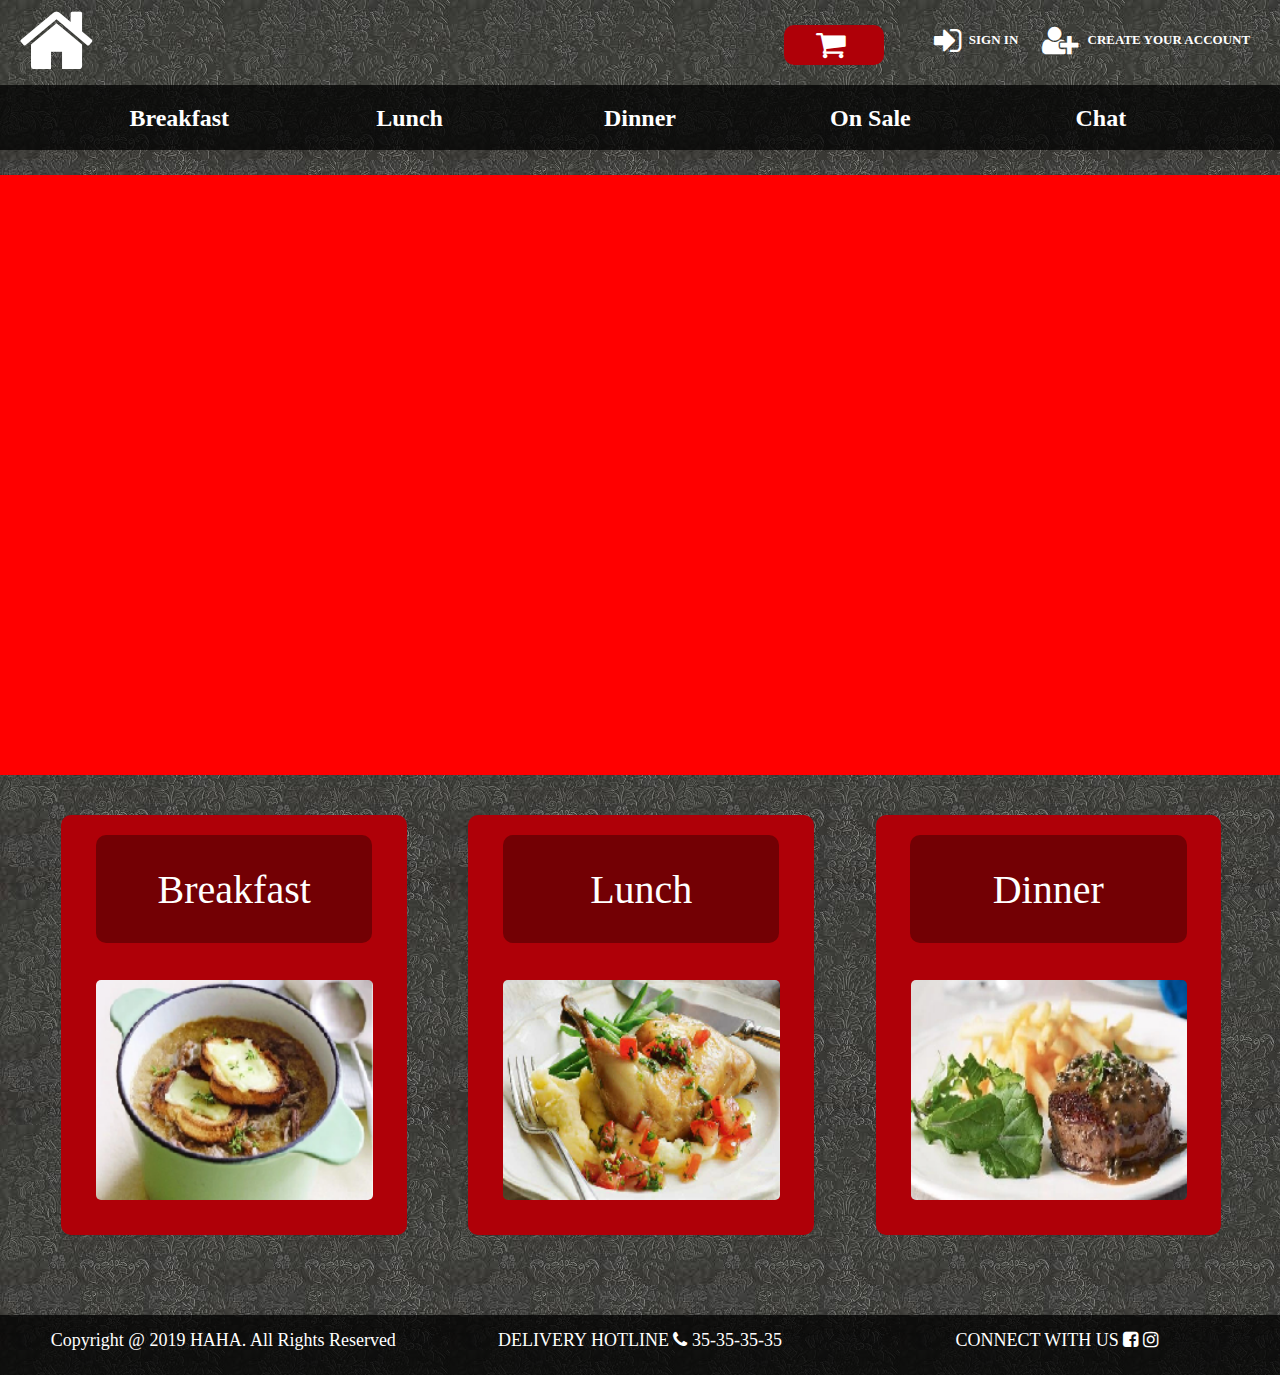
<file: index.html>
<!DOCTYPE html>
<html>
    <head>
        <title>HomeWork4</title>
        <meta charset="UTF-8" />
        <meta name="viewport" content="width=device-width, initial-scale=1.0">
        <link href="css/common.css" text="text/css" rel="stylesheet">
        <link href="css/main.css" text="text/css" rel="stylesheet">
        <link rel="stylesheet"
            href="https://cdnjs.cloudflare.com/ajax/libs/font-awesome/4.7.0/css/font-awesome.min.css">
        <script src="js/jquery.js"></script>
        <script src="js/common.js"></script>
    </head>
    <body>
        <div class="top">
            <div class="home">
                <a href="index.html">
                    <i href="" class="fa fa-home"></i>
                </a>

            </div>

            <div class="account">
                <div class="shopping-cart">
                    <a href="">
                        <button>
                            <i class="fa fa-shopping-cart" aria-hidden="true"></i>
                        </button>
                    </a>
                </div>
                <div class="sign_in">
                    <a href="sign in.html">
                        <p>
                            <i class="fa fa-sign-in" aria-hidden="true"></i>
                            SIGN IN
                        </p>
                    </a>

                </div>
                <div class="create_account">
                    <a href="create account.html">
                        <p>
                            <i class="fa fa-user-plus" aria-hidden="true"></i>
                            CREATE YOUR ACCOUNT
                        </p>
                    </a>
                </div>


            </div>
        </div>

        <div class="menu RWDL">
            <div class="showmenubar">
                <a href="#" class="showmenu"><i class="fa fa-bars"></i></a>
            </div>
            <ul class="menu_btns1 menu_btns">
                <li>
                    <a href="breakfast.html" target="_self">
                        Breakfast
                    </a>
                </li>
                <li>
                    <a href="lunch.html" target="_self">
                        Lunch
                    </a>
                </li>
                <li>
                    <a href="dinner.html" target="_self">
                        Dinner
                    </a>
                </li>
                <li>
                    <a href="onsale.html" target="_self">
                        On Sale
                    </a>
                </li>
                <li>
                    <a href="chat.html" target="_self">
                        Chat
                    </a>
                </li>
            </ul>
        </div>
        <div class="menu RWDS">
            <div class="showmenubar">
                <a href="#" class="showmenu"><i class="fa fa-bars"></i></a>
            </div>
            <ul class="menu_btns1 menu_btns">
                <li>
                    <a href="index.html" target="_self">
                        Home
                    </a>
                </li>
                <li>
                    <a href="sign in.html" target="_self">
                        Sign in
                    </a>
                </li>
                <li>
                    <a href="create account.html" target="_self">
                        Creat your account
                    </a>
                </li>
                <li>
                    <a href="" target="_self">
                        shopping cart
                    </a>
                </li>
                <li>
                    <a href="chat.html" target="_self">
                        Chat
                    </a>
                </li>
                <li class="separateLine">
                </li>

                <li>
                    <a href="onsale.html" target="_self">
                        On Sale
                    </a>
                </li>

                <li>
                    <a href="breakfast.html" target="_self">
                        Breakfast
                    </a>
                </li>
                <li>
                    <a href="lunch.html" target="_self">
                        Lunch
                    </a>
                </li>
                <li>
                    <a href="dinner.html" target="_self">
                        Dinner
                    </a>
                </li>
            </ul>
        </div>
        <div class="maincontent">
            <!-- main content -->
            <div class="top_photo">
                <div>
                    <img src="./image/meal_main.jpg" alt="pure css3 slider" />
                    <span class="info">Image Description 1</span>
                </div>
                <div>
                    <img src="./image/meal_main_1.jpg" alt="pure css3 slider" />
                    <span class="info">Image Description 2</span>
                </div>
                <div>
                    <img src="./image/meal_main_2.jpg" alt="pure css3 slider" />
                    <span class="info">Image Description 3</span>
                </div>
                <div>
                    <img src="./image/meal_main_3.jpg" alt="pure css3 slider" />
                    <span class="info">Image Description 4</span>
                </div>
                <div>
                    <img src="./image/meal_main_4.jpg" alt="pure css3 slider" />
                    <span class="info">Image Description 5</span>
                </div>
            </div>
            <div class="top_buttom">
                <a href="breakfast.html" target="_self">
                    <div class= top_buttom_in>
                        <div class="top_buttom_text">
                            <p>Breakfast</p>
                        </div>
                        <div class="top_buttom_photo">
                            <img src="image/meal3.png">
                        </div>
                    </div>
                </a>
                <a href="breakfast.html" target="_self">
                    <div class= top_buttom_in>
                        <div class="top_buttom_text">
                            <p>Lunch</p>
                        </div>
                        <div class="top_buttom_photo">
                            <img src="image/meal2.png">
                        </div>
                    </div>
                </a>
                <a href="breakfast.html" target="_self">
                    <div class= top_buttom_in>
                        <div class="top_buttom_text">
                            <p>Dinner</p>
                        </div>
                        <div class="top_buttom_photo">
                            <img src="image/meal1.png">
                        </div>
                    </div>
                </a>
            </div>
        </div>
        <footer>
            <div class="bottom">
                <p>Copyright @ 2019 HAHA. All Rights
                    Reserved</p>
                <p>DELIVERY HOTLINE <i class="fa fa-phone"></i> 35-35-35-35</p>
                <p>CONNECT WITH US <i href="#" class="fa
                        fa-facebook-square"></i> <i href="#" class="fa
                        fa-instagram"></i></p>

            </div>
        </footer>
    </body>
</html>
</file>
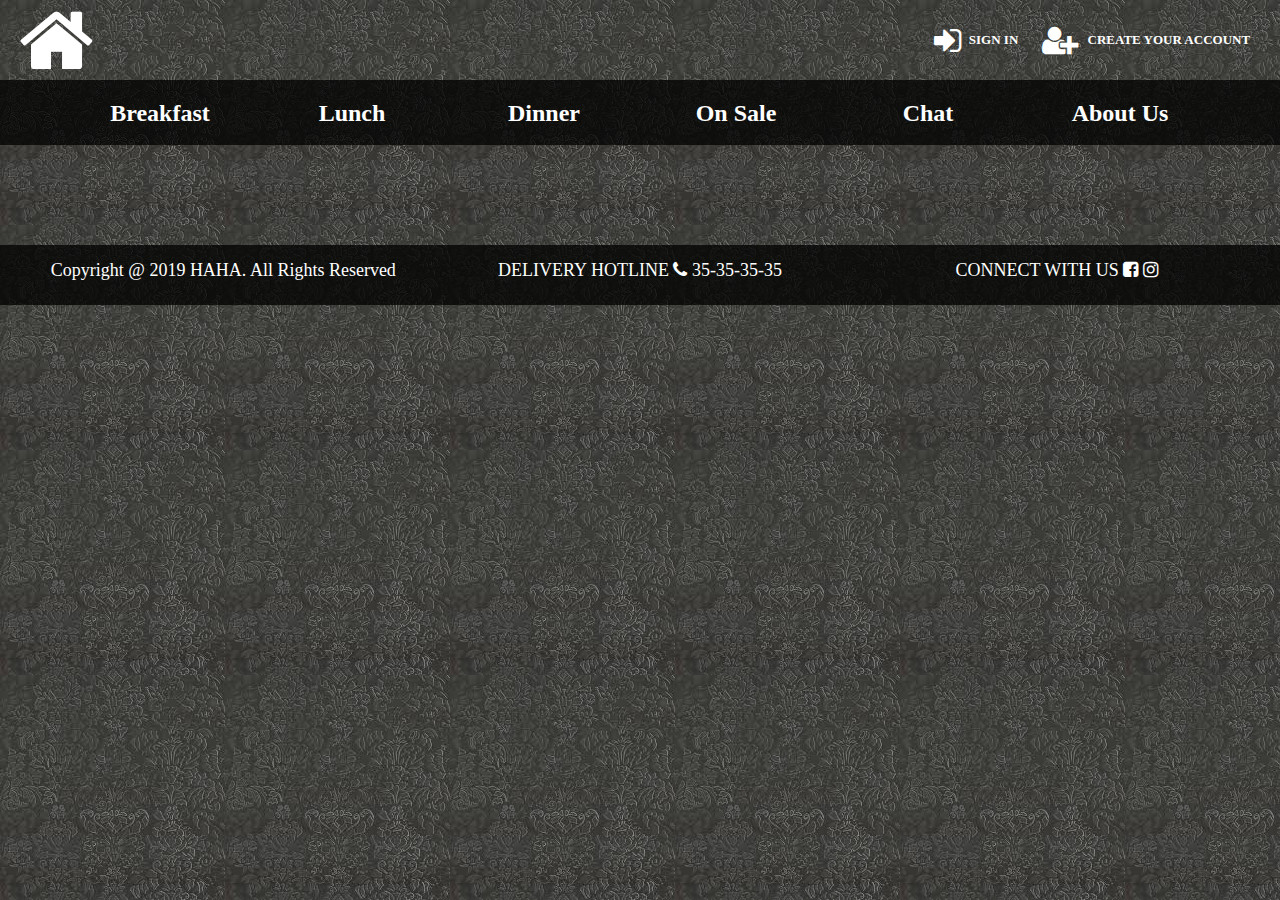
<file: about us.html>
<!DOCTYPE html>
<html>
    <head>
        <title>HomeWork4</title>
        <meta charset="UTF-8" />
        <meta name="viewport" content="width=device-width, initial-scale=1.0">
        <link href="css/common.css" text="text/css" rel="stylesheet">
        <link rel="stylesheet"
            href="https://cdnjs.cloudflare.com/ajax/libs/font-awesome/4.7.0/css/font-awesome.min.css">
        <script src="js/jquery.js"></script>
        <script src="js/common.js"></script>
    </head>
    <body>
        <div class="top">
            <div class="home">
                <a href="index.html">
                    <i href="" class="fa fa-home"></i>
                </a>

            </div>
            <div class="account">
                <div class="sign_in">
                    <a href="sign in.html">
                        <p>
                            <i class="fa fa-sign-in" aria-hidden="true"></i>
                            SIGN IN
                        </p>
                    </a>

                </div>
                <div class="create_account">
                    <a href="create account.html">
                        <p>
                            <i class="fa fa-user-plus" aria-hidden="true"></i>
                            CREATE YOUR ACCOUNT
                        </p>
                    </a>
                </div>

            </div>
        </div>
        <div class="menu RWDL">
            <div class="showmenubar">
                <a href="#" class="showmenu"><i class="fa fa-bars"></i></a>
            </div>
            <ul class="menu_btns1 menu_btns">
                <li>
                    <a href="breakfast.html" target="_self">
                        Breakfast
                    </a>
                </li>
                <li>
                    <a href="lunch.html" target="_self">
                        Lunch
                    </a>
                </li>
                <li>
                    <a href="dinner.html" target="_self">
                        Dinner
                    </a>
                </li>
                <li>
                    <a href="" target="_self">
                        On Sale
                    </a>
                </li>
                <li>
                    <a href="" target="_self">
                        Chat
                    </a>
                </li>
                <li>
                    <a href="about us.html" target="_self">
                        About Us
                    </a>
                </li>
            </ul>
        </div>
        <div class="menu RWDS">
            <div class="showmenubar">
                <a href="#" class="showmenu"><i class="fa fa-bars"></i></a>
            </div>
            <ul class="menu_btns1 menu_btns">
                <li>
                    <a href="index.html" target="_self">
                        Home
                    </a>
                </li>
                <li>
                    <a href="sign in.html" target="_self">
                        Sign in
                    </a>
                </li>
                <li>
                    <a href="create account.html" target="_self">
                        Creat your account
                    </a>
                </li>
                <li>
                    <a href="" target="_self">
                        shopping cart
                    </a>
                </li>
                <li>
                    <a href="" target="_self">
                        Chat
                    </a>
                </li>
                <li class="separateLine">
                </li>

                <li>
                    <a href="" target="_self">
                        On Sale
                    </a>
                </li>

                <li>
                    <a href="breakfast.html" target="_self">
                        Breakfast
                    </a>
                </li>
                <li>
                    <a href="lunch.html" target="_self">
                        Lunch
                    </a>
                </li>
                <li>
                    <a href="dinner.html" target="_self">
                        Dinner
                    </a>
                </li>
            </ul>
        </div>
        <div class="maincontent">
            <!-- main content -->
        </div>
        <footer>
            <div class="bottom">
                <p>Copyright @ 2019 HAHA. All Rights
                    Reserved</p>
                <p>DELIVERY HOTLINE <i class="fa fa-phone"></i> 35-35-35-35</p>
                <p>CONNECT WITH US <i href="#" class="fa
                        fa-facebook-square"></i> <i href="#" class="fa
                        fa-instagram"></i></p>

            </div>
        </footer>
    </body>
</html>
</file>
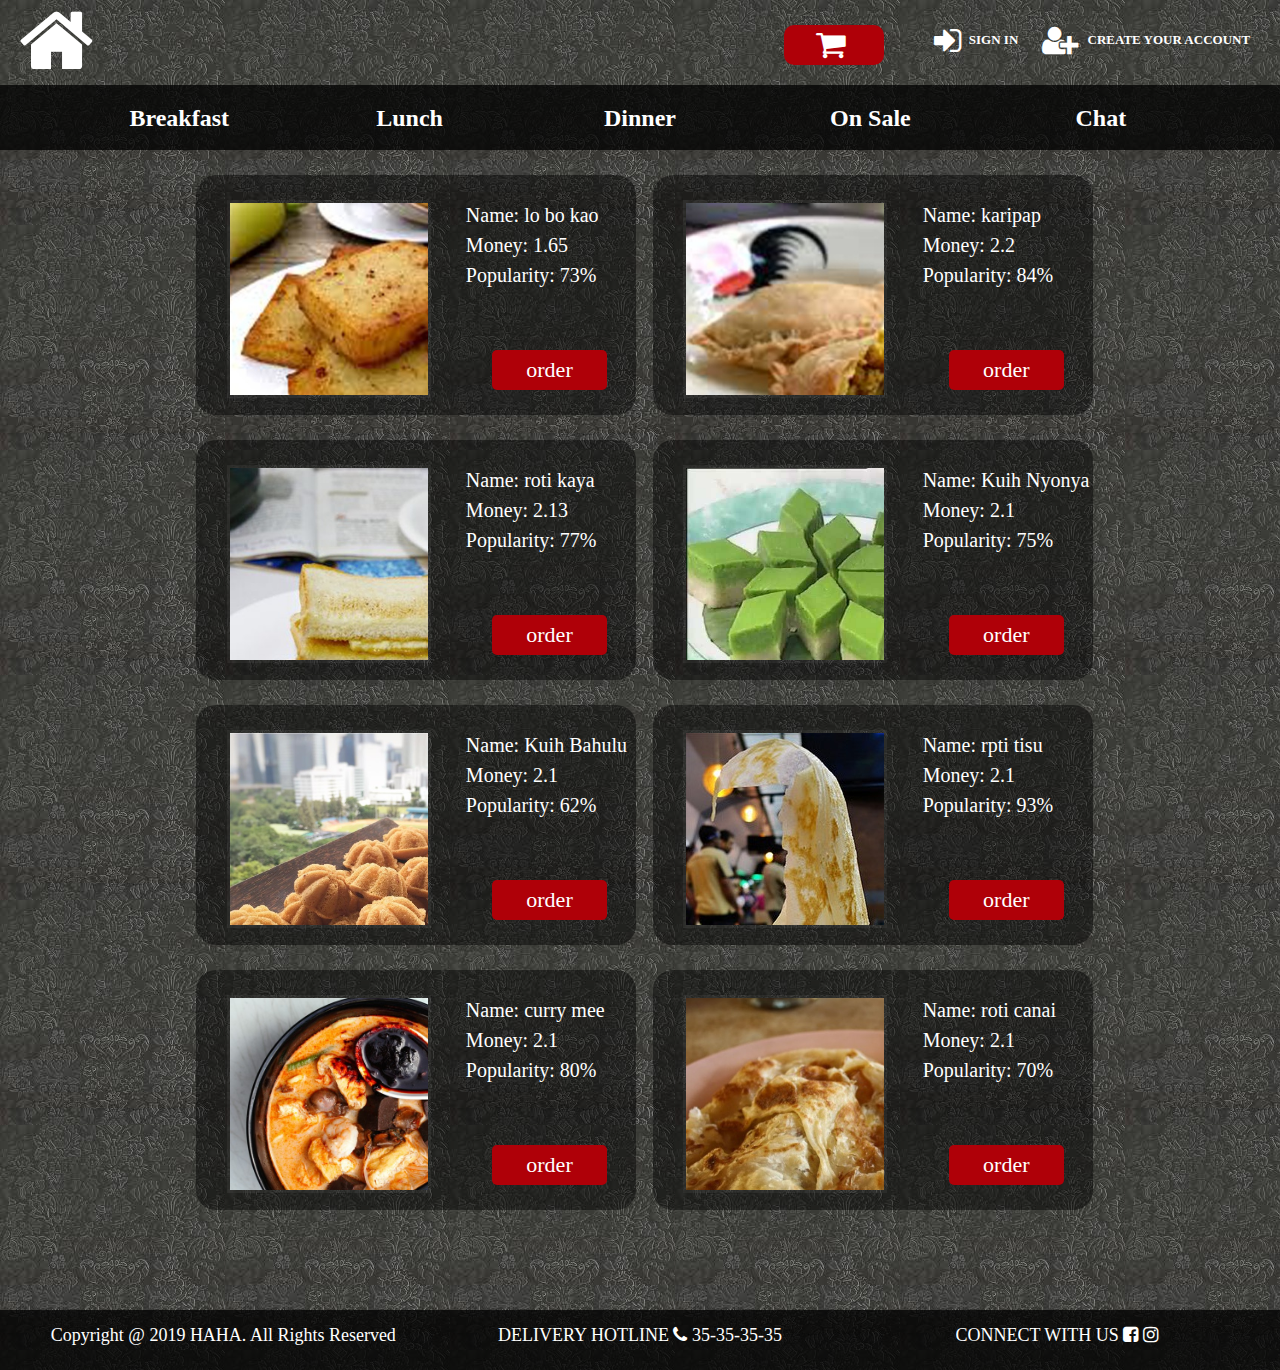
<file: breakfast.html>
<!DOCTYPE html>
<html>
    <head>
        <title>HomeWork4</title>
        <meta charset="UTF-8" />
        <meta name="viewport" content="width=device-width, initial-scale=1.0">
        <link href="css/common.css" text="text/css" rel="stylesheet">
        <link href="css/food.css" text="text/css" rel="stylesheet">
        <link rel="stylesheet"
            href="https://cdnjs.cloudflare.com/ajax/libs/font-awesome/4.7.0/css/font-awesome.min.css">
        <script src="js/jquery.js"></script>
        <script src="js/common.js"></script>
    </head>
    <body>
        <div class="top">
            <div class="home">
                <a href="index.html">
                    <i href="" class="fa fa-home"></i>
                </a>
            </div>
            <div class="account">
                <div class="shopping-cart">
                    <a href="">
                        <button>
                            <i class="fa fa-shopping-cart" aria-hidden="true"></i>
                        </button>
                    </a>
                </div>
                <div class="sign_in">
                    <a href="sign in.html">
                        <p>
                            <i class="fa fa-sign-in" aria-hidden="true"></i>
                            SIGN IN
                        </p>
                    </a>
                </div>
                <div class="create_account">
                    <a href="create account.html">
                        <p>
                            <i class="fa fa-user-plus" aria-hidden="true"></i>
                            CREATE YOUR ACCOUNT
                        </p>
                    </a>
                </div>
            </div>
        </div>
        <div class="menu RWDL">
            <div class="showmenubar">
                <a href="#" class="showmenu"><i class="fa fa-bars"></i></a>
            </div>
            <ul class="menu_btns1 menu_btns">
                <li>
                    <a href="breakfast.html" target="_self">
                        Breakfast
                    </a>
                </li>
                <li>
                    <a href="lunch.html" target="_self">
                        Lunch
                    </a>
                </li>
                <li>
                    <a href="dinner.html" target="_self">
                        Dinner
                    </a>
                </li>
                <li>
                    <a href="onsale.html" target="_self">
                        On Sale
                    </a>
                </li>
                <li>
                    <a href="chat.html" target="_self">
                        Chat
                    </a>
                </li>
            </ul>
        </div>
        <div class="menu RWDS">
            <div class="showmenubar">
                <a href="#" class="showmenu"><i class="fa fa-bars"></i></a>
            </div>
            <ul class="menu_btns1 menu_btns">
                <li>
                    <a href="index.html" target="_self">
                        Home
                    </a>
                </li>
                <li>
                    <a href="sign in.html" target="_self">
                        Sign in
                    </a>
                </li>
                <li>
                    <a href="create account.html" target="_self">
                        Creat your account
                    </a>
                </li>
                <li>
                    <a href="" target="_self">
                        shopping cart
                    </a>
                </li>
                <li>
                    <a href="chat.html" target="_self">
                        Chat
                    </a>
                </li>
                <li class="separateLine">
                </li>

                <li>
                    <a href="onsale.html" target="_self">
                        On Sale
                    </a>
                </li>

                <li>
                    <a href="breakfast.html" target="_self">
                        Breakfast
                    </a>
                </li>
                <li>
                    <a href="lunch.html" target="_self">
                        Lunch
                    </a>
                </li>
                <li>
                    <a href="dinner.html" target="_self">
                        Dinner
                    </a>
                </li>
            </ul>
        </div>
        <div class="maincontent">
            <!-- main content -->

            <div class="maincontent_menu">
                <div class="main_content_h">
                    <div class="main_content">
                        <div class="main_content_picture">
                            <!-- picture -->
                            <img src="./image/08.jpg">
                        </div>
                        <div class="main_content_text_h">
                            <div class="main_content_text">
                                <!-- text -->
                                <p>
                                    Name: lo bo kao<br>
                                    Money: 1.65<br>
                                    Popularity: 73%<br>
                                </p>
                            </div>
                            <a href="" taget="_self"> order </a>
                        </div>
                    </div>
                    <div class="main_content">
                        <div class="main_content_picture">
                            <!-- picture -->
                            <img src="./image/07.jpg">
                        </div>
                        <div class="main_content_text_h">
                            <div class="main_content_text">
                                <!-- text -->
                                <p>
                                    Name: karipap<br>
                                    Money: 2.2<br>
                                    Popularity: 84%<br>
                                </p>
                            </div>
                            <a href="" taget="_self"> order </a>
                        </div>
                    </div>
                </div>
                <div class="main_content_h">
                    <div class="main_content">
                        <div class="main_content_picture">
                            <img src="./image/05.jpg">
                            <!-- picture -->
                        </div>
                        <div class="main_content_text_h">
                            <div class="main_content_text">
                                <!-- text -->
                                <p>
                                    Name: roti kaya<br>
                                    Money: 2.13<br>
                                    Popularity: 77%<br>
                                </p>
                            </div>
                            <a href="" taget="_self"> order </a>
                        </div>
                    </div>
                    <div class="main_content">
                        <div class="main_content_picture">
                            <!-- picture -->
                            <img src="./image/21.jpg">
                        </div>
                        <div class="main_content_text_h">
                            <div class="main_content_text">
                                <!-- text -->
                                <p>
                                    Name: Kuih Nyonya<br>
                                    Money: 2.1<br>
                                    Popularity: 75%<br>
                                </p>
                            </div>
                            <a href="" taget="_self"> order </a>
                        </div>
                    </div>
                </div>
                <div class="main_content_h">
                    <div class="main_content">
                        <div class="main_content_picture">
                            <!-- picture -->
                            <img src="./image/22.jpg">
                        </div>
                        <div class="main_content_text_h">
                            <div class="main_content_text">
                                <!-- text -->
                                <p>
                                    Name: Kuih Bahulu<br>
                                    Money: 2.1<br>
                                    Popularity: 62%<br>
                                </p>
                            </div>
                            <a href="" taget="_self"> order </a>
                        </div>
                    </div>
                    <div class="main_content">
                        <div class="main_content_picture">
                            <!-- picture -->
                            <img src="./image/23.jpg">
                        </div>
                        <div class="main_content_text_h">
                            <div class="main_content_text">
                                <!-- text -->
                                <p>
                                    Name: rpti tisu<br>
                                    Money: 2.1<br>
                                    Popularity: 93%<br>
                                </p>
                            </div>
                            <a href="" taget="_self"> order </a>
                        </div>
                    </div>
                </div>
                <div class="main_content_h">
                    <div class="main_content">
                        <div class="main_content_picture">
                            <!-- picture -->
                            <img src="./image/24.jpg">
                        </div>
                        <div class="main_content_text_h">
                            <div class="main_content_text">
                                <!-- text -->
                                <p>
                                    Name: curry mee<br>
                                    Money: 2.1<br>
                                    Popularity: 80%<br>
                                </p>
                            </div>
                            <a href="" taget="_self"> order </a>
                        </div>
                    </div>
                    <div class="main_content">
                        <div class="main_content_picture">
                            <!-- picture -->
                            <img src="./image/04.jpg">
                        </div>
                        <div class="main_content_text_h">
                            <div class="main_content_text">
                                <!-- text -->
                                <p>
                                    Name: roti canai<br>
                                    Money: 2.1<br>
                                    Popularity: 70%<br>
                                </p>
                            </div>
                            <a href="" taget="_self"> order </a>
                        </div>
                    </div>
                </div>
            </div>
        </div>
        <footer>
            <div class="bottom">
                <p>Copyright @ 2019 HAHA. All Rights
                    Reserved</p>
                <p>DELIVERY HOTLINE <i class="fa fa-phone"></i> 35-35-35-35</p>
                <p>CONNECT WITH US <i href="#" class="fa
                        fa-facebook-square"></i> <i href="#" class="fa
                        fa-instagram"></i></p>

            </div>
        </footer>
    </body>
</html>
</file>
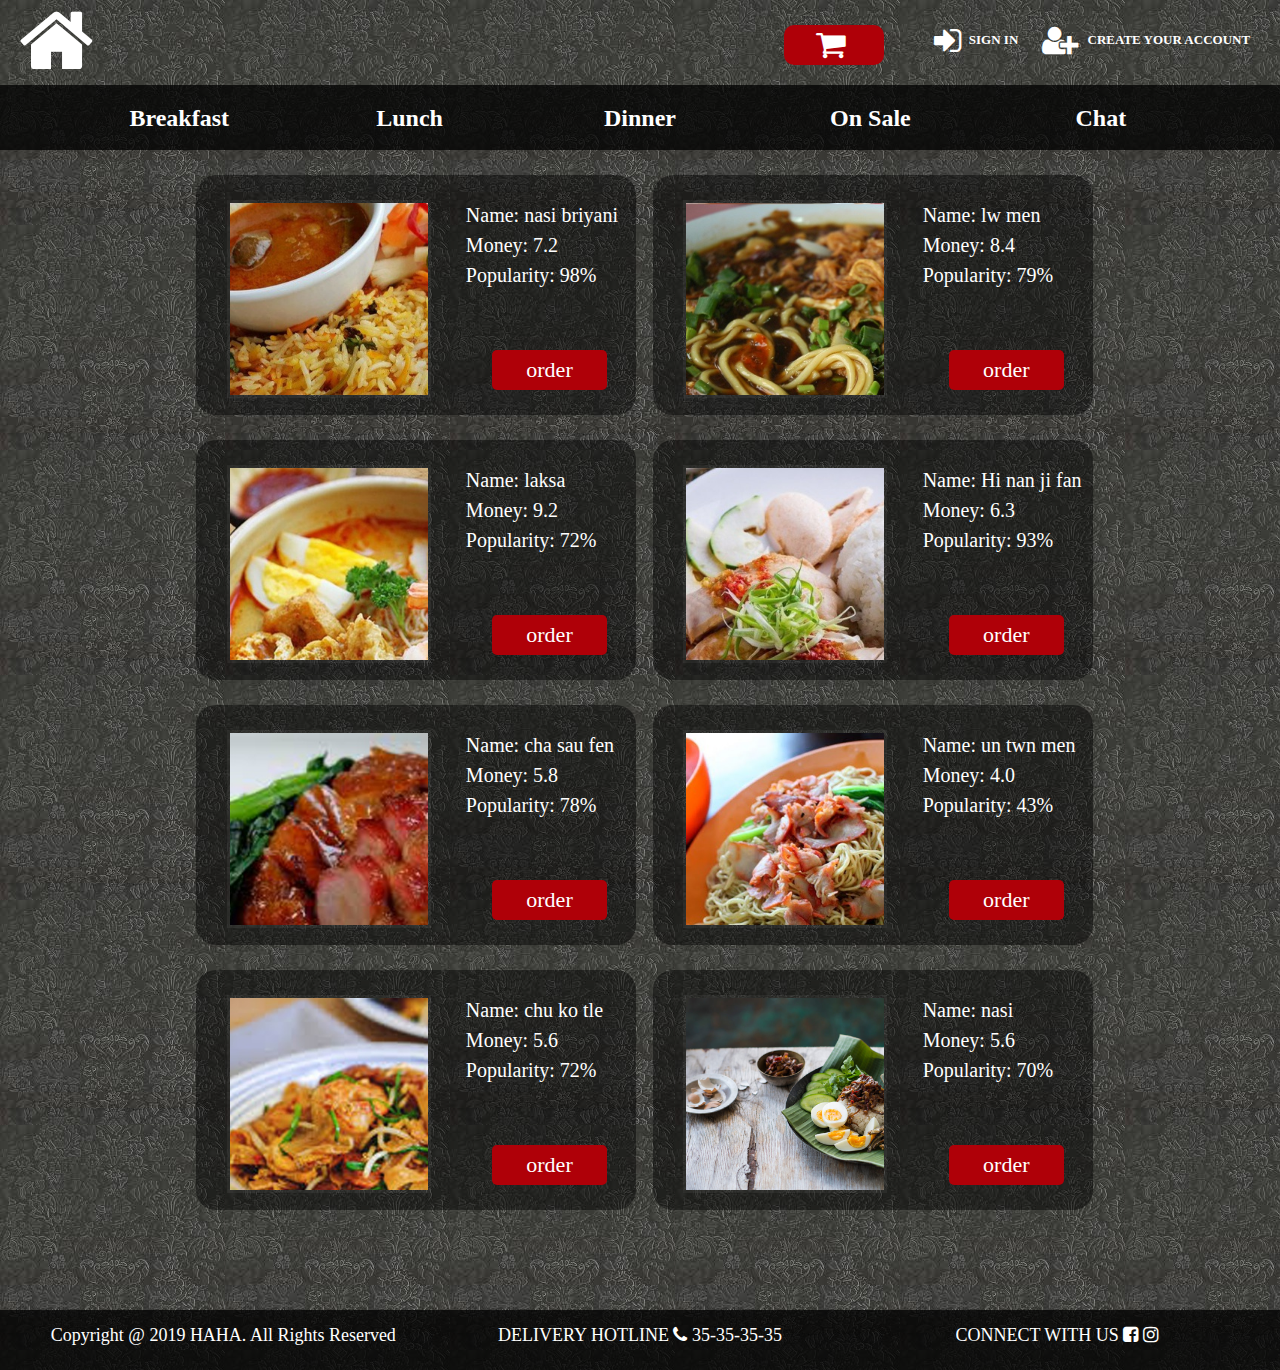
<file: dinner.html>
<!DOCTYPE html>
<html>
    <head>
        <title>HomeWork4</title>
        <meta charset="UTF-8" />
        <meta name="viewport" content="width=device-width, initial-scale=1.0">
        <link href="css/common.css" text="text/css" rel="stylesheet">
        <link href="css/food.css" text="text/css" rel="stylesheet">
        <link rel="stylesheet"
            href="https://cdnjs.cloudflare.com/ajax/libs/font-awesome/4.7.0/css/font-awesome.min.css">
        <script src="js/jquery.js"></script>
        <script src="js/common.js"></script>
    </head>
    <body>
        <div class="top">
            <div class="home">
                <a href="index.html">
                    <i href="" class="fa fa-home"></i>
                </a>
            </div>
            <div class="account">
                <div class="shopping-cart">
                    <a href="">
                        <button>
                            <i class="fa fa-shopping-cart" aria-hidden="true"></i>
                        </button>
                    </a>
                </div>
                <div class="sign_in">
                    <a href="sign in.html">
                        <p>
                            <i class="fa fa-sign-in" aria-hidden="true"></i>
                            SIGN IN
                        </p>
                    </a>
                </div>
                <div class="create_account">
                    <a href="create account.html">
                        <p>
                            <i class="fa fa-user-plus" aria-hidden="true"></i>
                            CREATE YOUR ACCOUNT
                        </p>
                    </a>
                </div>
            </div>
        </div>
        <div class="menu RWDL">
            <div class="showmenubar">
                <a href="#" class="showmenu"><i class="fa fa-bars"></i></a>
            </div>
            <ul class="menu_btns1 menu_btns">
                <li>
                    <a href="breakfast.html" target="_self">
                        Breakfast
                    </a>
                </li>
                <li>
                    <a href="lunch.html" target="_self">
                        Lunch
                    </a>
                </li>
                <li>
                    <a href="dinner.html" target="_self">
                        Dinner
                    </a>
                </li>
                <li>
                    <a href="onsale.html" target="_self">
                        On Sale
                    </a>
                </li>
                <li>
                    <a href="chat.html" target="_self">
                        Chat
                    </a>
                </li>
            </ul>
        </div>
        <div class="menu RWDS">
            <div class="showmenubar">
                <a href="#" class="showmenu"><i class="fa fa-bars"></i></a>
            </div>
            <ul class="menu_btns1 menu_btns">
                <li>
                    <a href="index.html" target="_self">
                        Home
                    </a>
                </li>
                <li>
                    <a href="sign in.html" target="_self">
                        Sign in
                    </a>
                </li>
                <li>
                    <a href="create account.html" target="_self">
                        Creat your account
                    </a>
                </li>
                <li>
                    <a href="" target="_self">
                        shopping cart
                    </a>
                </li>
                <li>
                    <a href="chat.html" target="_self">
                        Chat
                    </a>
                </li>
                <li class="separateLine">
                </li>

                <li>
                    <a href="onsale.html" target="_self">
                        On Sale
                    </a>
                </li>

                <li>
                    <a href="breakfast.html" target="_self">
                        Breakfast
                    </a>
                </li>
                <li>
                    <a href="lunch.html" target="_self">
                        Lunch
                    </a>
                </li>
                <li>
                    <a href="dinner.html" target="_self">
                        Dinner
                    </a>
                </li>
            </ul>
        </div>
        <div class="maincontent">
            <!-- main content -->

            <div class="maincontent_menu">
                <div class="main_content_h">
                    <div class="main_content">
                        <div class="main_content_picture">
                            <!-- picture -->
                            <img src="./image/01.jpg">
                        </div>
                        <div class="main_content_text_h">
                            <div class="main_content_text">
                                <!-- text -->
                                <p>
                                    Name: nasi briyani<br>
                                    Money: 7.2<br>
                                    Popularity: 98%<br>
                                </p>
                            </div>
                            <a href="" taget="_self"> order </a>
                        </div>
                    </div>
                    <div class="main_content">
                        <div class="main_content_picture">
                            <!-- picture -->
                            <img src="./image/02.jpg">
                        </div>
                        <div class="main_content_text_h">
                            <div class="main_content_text">
                                <!-- text -->
                                <p>
                                    Name: lw men<br>
                                    Money: 8.4<br>
                                    Popularity: 79%<br>
                                </p>
                            </div>
                            <a href="" taget="_self"> order </a>
                        </div>
                    </div>
                </div>
                <div class="main_content_h">
                    <div class="main_content">
                        <div class="main_content_picture">
                            <!-- picture -->
                            <img src="./image/03.jpg">
                        </div>
                        <div class="main_content_text_h">
                            <div class="main_content_text">
                                <!-- text -->
                                <p>
                                    Name: laksa<br>
                                    Money: 9.2<br>
                                    Popularity: 72%<br>
                                </p>
                            </div>
                            <a href="" taget="_self"> order </a>
                        </div>
                    </div>
                    <div class="main_content">
                        <div class="main_content_picture">
                            <!-- picture -->
                            <img src="./image/06.jpg">
                        </div>
                        <div class="main_content_text_h">
                            <div class="main_content_text">
                                <!-- text -->
                                <p>
                                    Name: Hi nan ji fan<br>
                                    Money: 6.3<br>
                                    Popularity: 93%<br>
                                </p>
                            </div>
                            <a href="" taget="_self"> order </a>
                        </div>
                    </div>
                </div>
                <div class="main_content_h">
                    <div class="main_content">
                        <div class="main_content_picture">
                            <!-- picture -->
                            <img src="./image/11.jpg">
                        </div>
                        <div class="main_content_text_h">
                            <div class="main_content_text">
                                <!-- text -->
                                <p>
                                    Name: cha sau fen<br>
                                    Money: 5.8<br>
                                    Popularity: 78%<br>
                                </p>
                            </div>
                            <a href="" taget="_self"> order </a>
                        </div>
                    </div>
                    <div class="main_content">
                        <div class="main_content_picture">
                            <!-- picture -->
                            <img src="./image/12.jpg">
                        </div>
                        <div class="main_content_text_h">
                            <div class="main_content_text">
                                <!-- text -->
                                <p>
                                    Name: un twn men<br>
                                    Money: 4.0<br>
                                    Popularity: 43%<br>
                                </p>
                            </div>
                            <a href="" taget="_self"> order </a>
                        </div>
                    </div>
                </div>
                <div class="main_content_h">
                    <div class="main_content">
                        <div class="main_content_picture">
                            <!-- picture -->
                            <img src="./image/13.jpg">
                        </div>
                        <div class="main_content_text_h">
                            <div class="main_content_text">
                                <!-- text -->
                                <p>
                                    Name: chu ko tle<br>
                                    Money: 5.6<br>
                                    Popularity: 72%<br>
                                </p>
                            </div>
                            <a href="" taget="_self"> order </a>
                        </div>
                    </div>
                    <div class="main_content">
                        <div class="main_content_picture">
                            <!-- picture -->
                            <img src="./image/20.jpg">
                        </div>
                        <div class="main_content_text_h">
                            <div class="main_content_text">
                                <!-- text -->
                                <p>
                                    Name: nasi<br>
                                    Money: 5.6<br>
                                    Popularity: 70%<br>
                                </p>
                            </div>
                            <a href="" taget="_self"> order </a>
                        </div>
                    </div>
                </div>
            </div>
        </div>
        <footer>
            <div class="bottom">
                <p>Copyright @ 2019 HAHA. All Rights
                    Reserved</p>
                <p>DELIVERY HOTLINE <i class="fa fa-phone"></i> 35-35-35-35</p>
                <p>CONNECT WITH US <i href="#" class="fa
                        fa-facebook-square"></i> <i href="#" class="fa
                        fa-instagram"></i></p>

            </div>
        </footer>
    </body>
</html>
</file>
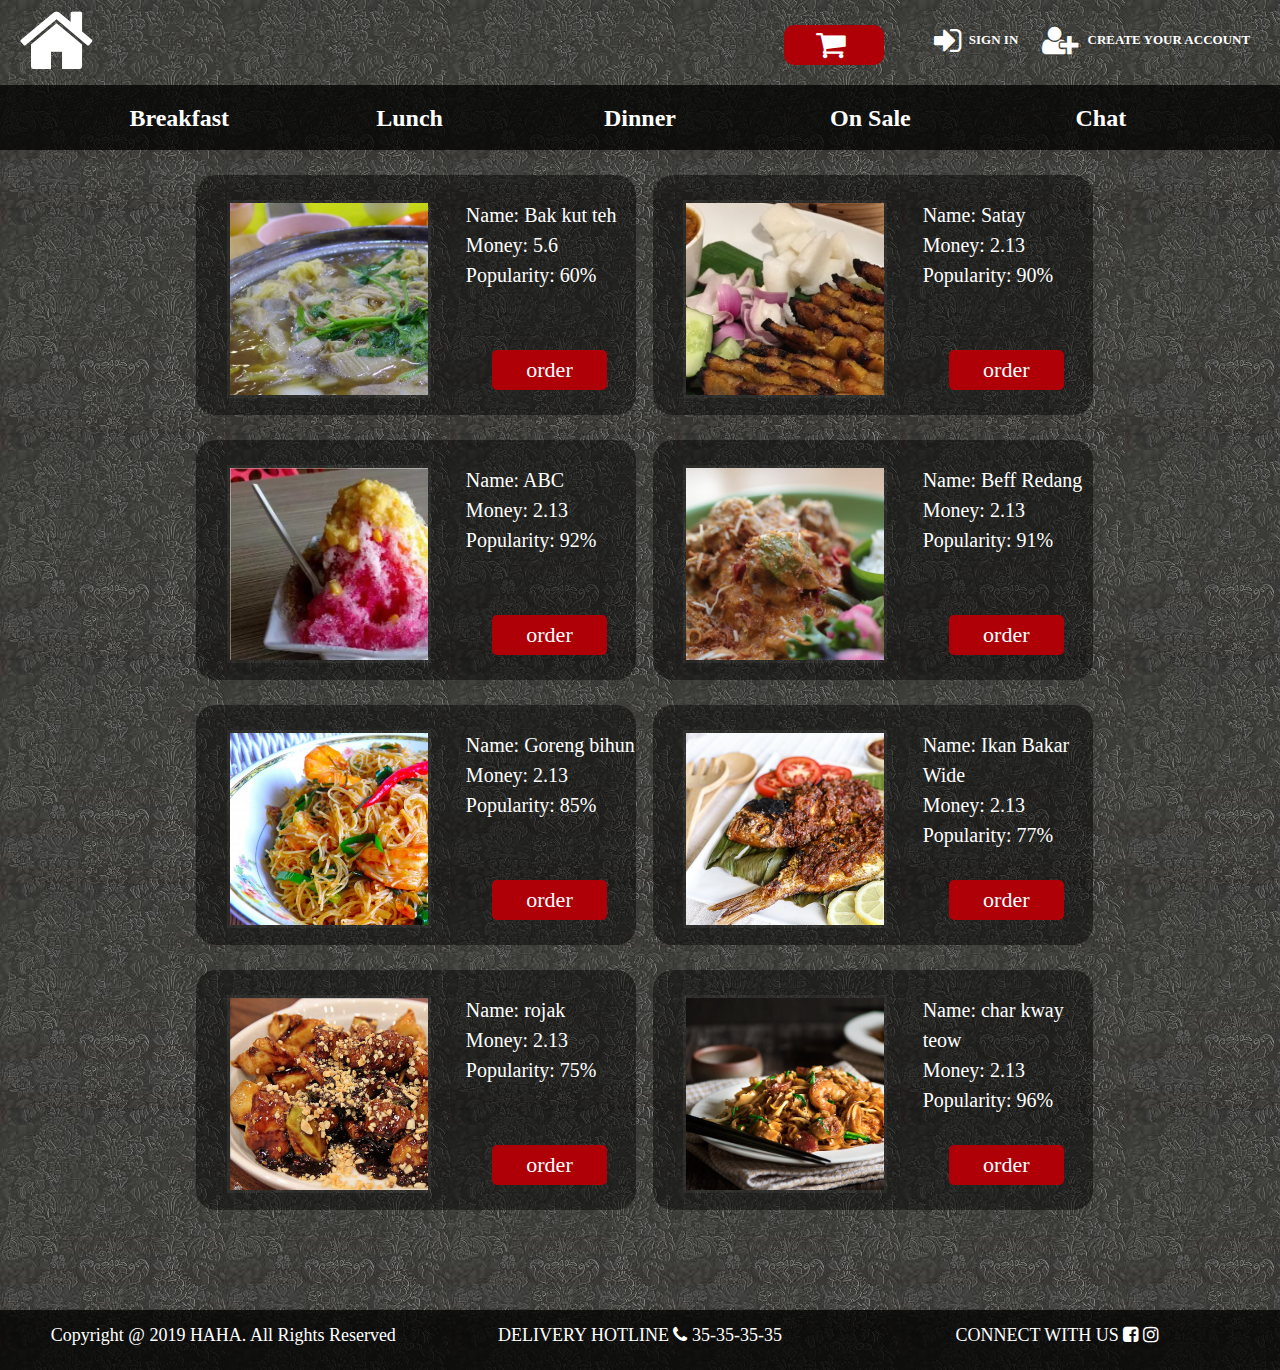
<file: lunch.html>
<!DOCTYPE html>
<html>
    <head>
        <title>HomeWork4</title>
        <meta charset="UTF-8" />
        <meta name="viewport" content="width=device-width, initial-scale=1.0">
        <link href="css/common.css" text="text/css" rel="stylesheet">
        <link href="css/food.css" text="text/css" rel="stylesheet">
        <link rel="stylesheet"
            href="https://cdnjs.cloudflare.com/ajax/libs/font-awesome/4.7.0/css/font-awesome.min.css">
        <script src="js/jquery.js"></script>
        <script src="js/common.js"></script>
    </head>
    <body>
        <div class="top">
            <div class="home">
                <a href="index.html">
                    <i href="" class="fa fa-home"></i>
                </a>
            </div>
            <div class="account">
                <div class="shopping-cart">
                    <a href="">
                        <button>
                            <i class="fa fa-shopping-cart" aria-hidden="true"></i>
                        </button>
                    </a>
                </div>
                <div class="sign_in">
                    <a href="sign in.html">
                        <p>
                            <i class="fa fa-sign-in" aria-hidden="true"></i>
                            SIGN IN
                        </p>
                    </a>
                </div>
                <div class="create_account">
                    <a href="create account.html">
                        <p>
                            <i class="fa fa-user-plus" aria-hidden="true"></i>
                            CREATE YOUR ACCOUNT
                        </p>
                    </a>
                </div>
            </div>
        </div>
        <div class="menu RWDL">
            <div class="showmenubar">
                <a href="#" class="showmenu"><i class="fa fa-bars"></i></a>
            </div>
            <ul class="menu_btns1 menu_btns">
                <li>
                    <a href="breakfast.html" target="_self">
                        Breakfast
                    </a>
                </li>
                <li>
                    <a href="lunch.html" target="_self">
                        Lunch
                    </a>
                </li>
                <li>
                    <a href="dinner.html" target="_self">
                        Dinner
                    </a>
                </li>
                <li>
                    <a href="onsale.html" target="_self">
                        On Sale
                    </a>
                </li>
                <li>
                    <a href="chat.html" target="_self">
                        Chat
                    </a>
                </li>
            </ul>
        </div>
        <div class="menu RWDS">
            <div class="showmenubar">
                <a href="#" class="showmenu"><i class="fa fa-bars"></i></a>
            </div>
            <ul class="menu_btns1 menu_btns">
                <li>
                    <a href="index.html" target="_self">
                        Home
                    </a>
                </li>
                <li>
                    <a href="sign in.html" target="_self">
                        Sign in
                    </a>
                </li>
                <li>
                    <a href="create account.html" target="_self">
                        Creat your account
                    </a>
                </li>
                <li>
                    <a href="" target="_self">
                        shopping cart
                    </a>
                </li>
                <li>
                    <a href="chat.html" target="_self">
                        Chat
                    </a>
                </li>
                <li class="separateLine">
                </li>

                <li>
                    <a href="onsale.html" target="_self">
                        On Sale
                    </a>
                </li>

                <li>
                    <a href="breakfast.html" target="_self">
                        Breakfast
                    </a>
                </li>
                <li>
                    <a href="lunch.html" target="_self">
                        Lunch
                    </a>
                </li>
                <li>
                    <a href="dinner.html" target="_self">
                        Dinner
                    </a>
                </li>
            </ul>
        </div>
        <div class="maincontent">
            <!-- main content -->

            <div class="maincontent_menu">
                <div class="main_content_h">
                    <div class="main_content">
                        <div class="main_content_picture">
                            <!-- picture -->
                            <img src="./image/09.jpg">
                        </div>
                        <div class="main_content_text_h">
                            <div class="main_content_text">
                                <!-- text -->
                                <p>
                                    Name: Bak kut teh<br>
                                    Money: 5.6<br>
                                    Popularity: 60%<br>
                                </p>
                            </div>
                            <a href="" taget="_self"> order </a>
                        </div>
                    </div>
                    <div class="main_content">
                        <div class="main_content_picture">
                            <!-- picture -->
                            <img src="./image/10.jpg">
                        </div>
                        <div class="main_content_text_h">
                            <div class="main_content_text">
                                <!-- text -->
                                <p>
                                    Name: Satay<br>
                                    Money: 2.13<br>
                                    Popularity: 90%<br>
                                </p>
                            </div>
                            <a href="" taget="_self"> order </a>
                        </div>
                    </div>
                </div>
                <div class="main_content_h">
                    <div class="main_content">
                        <div class="main_content_picture">
                            <!-- picture -->
                            <img src="./image/14.jpg">
                        </div>
                        <div class="main_content_text_h">
                            <div class="main_content_text">
                                <!-- text -->
                                <p>
                                    Name: ABC<br>
                                    Money: 2.13<br>
                                    Popularity: 92%<br>
                                </p>
                            </div>
                            <a href="" taget="_self"> order </a>
                        </div>
                    </div>
                    <div class="main_content">
                        <div class="main_content_picture">
                            <!-- picture -->
                            <img src="./image/15.jpg">
                        </div>
                        <div class="main_content_text_h">
                            <div class="main_content_text">
                                <!-- text -->
                                <p>
                                    Name: Beff Redang<br>
                                    Money: 2.13<br>
                                    Popularity: 91%<br>
                                </p>
                            </div>
                            <a href="" taget="_self"> order </a>
                        </div>
                    </div>
                </div>
                <div class="main_content_h">
                    <div class="main_content">
                        <div class="main_content_picture">
                            <!-- picture -->
                            <img src="./image/16.jpg">
                        </div>
                        <div class="main_content_text_h">
                            <div class="main_content_text">
                                <!-- text -->
                                <p>
                                    Name: Goreng bihun<br>
                                    Money: 2.13<br>
                                    Popularity: 85%<br>
                                </p>
                            </div>
                            <a href="" taget="_self"> order </a>
                        </div>
                    </div>
                    <div class="main_content">
                        <div class="main_content_picture">
                            <!-- picture -->
                            <img src="./image/17.jpg">
                        </div>
                        <div class="main_content_text_h">
                            <div class="main_content_text">
                                <!-- text -->
                                <p>
                                    Name: Ikan Bakar Wide<br>
                                    Money: 2.13<br>
                                    Popularity: 77%<br>
                                </p>
                            </div>
                            <a href="" taget="_self"> order </a>
                        </div>
                    </div>
                </div>
                <div class="main_content_h">
                    <div class="main_content">
                        <div class="main_content_picture">
                            <!-- picture -->
                            <img src="./image/18.jpg">
                        </div>
                        <div class="main_content_text_h">
                            <div class="main_content_text">
                                <!-- text -->
                                <p>
                                    Name: rojak<br>
                                    Money: 2.13<br>
                                    Popularity: 75%<br>
                                </p>
                            </div>
                            <a href="" taget="_self"> order </a>
                        </div>
                    </div>
                    <div class="main_content">
                        <div class="main_content_picture">
                            <!-- picture -->
                            <img src="./image/19.jpg">
                        </div>
                        <div class="main_content_text_h">
                            <div class="main_content_text">
                                <!-- text -->
                                <p>
                                    Name: char kway teow<br>
                                    Money: 2.13<br>
                                    Popularity: 96%<br>
                                </p>
                            </div>
                            <a href="" taget="_self"> order </a>
                        </div>
                    </div>
                </div>
            </div>
        </div>
        <footer>
            <div class="bottom">
                <p>Copyright @ 2019 HAHA. All Rights
                    Reserved</p>
                <p>DELIVERY HOTLINE <i class="fa fa-phone"></i> 35-35-35-35</p>
                <p>CONNECT WITH US <i href="#" class="fa
                        fa-facebook-square"></i> <i href="#" class="fa
                        fa-instagram"></i></p>

            </div>
        </footer>
    </body>
</html>
</file>
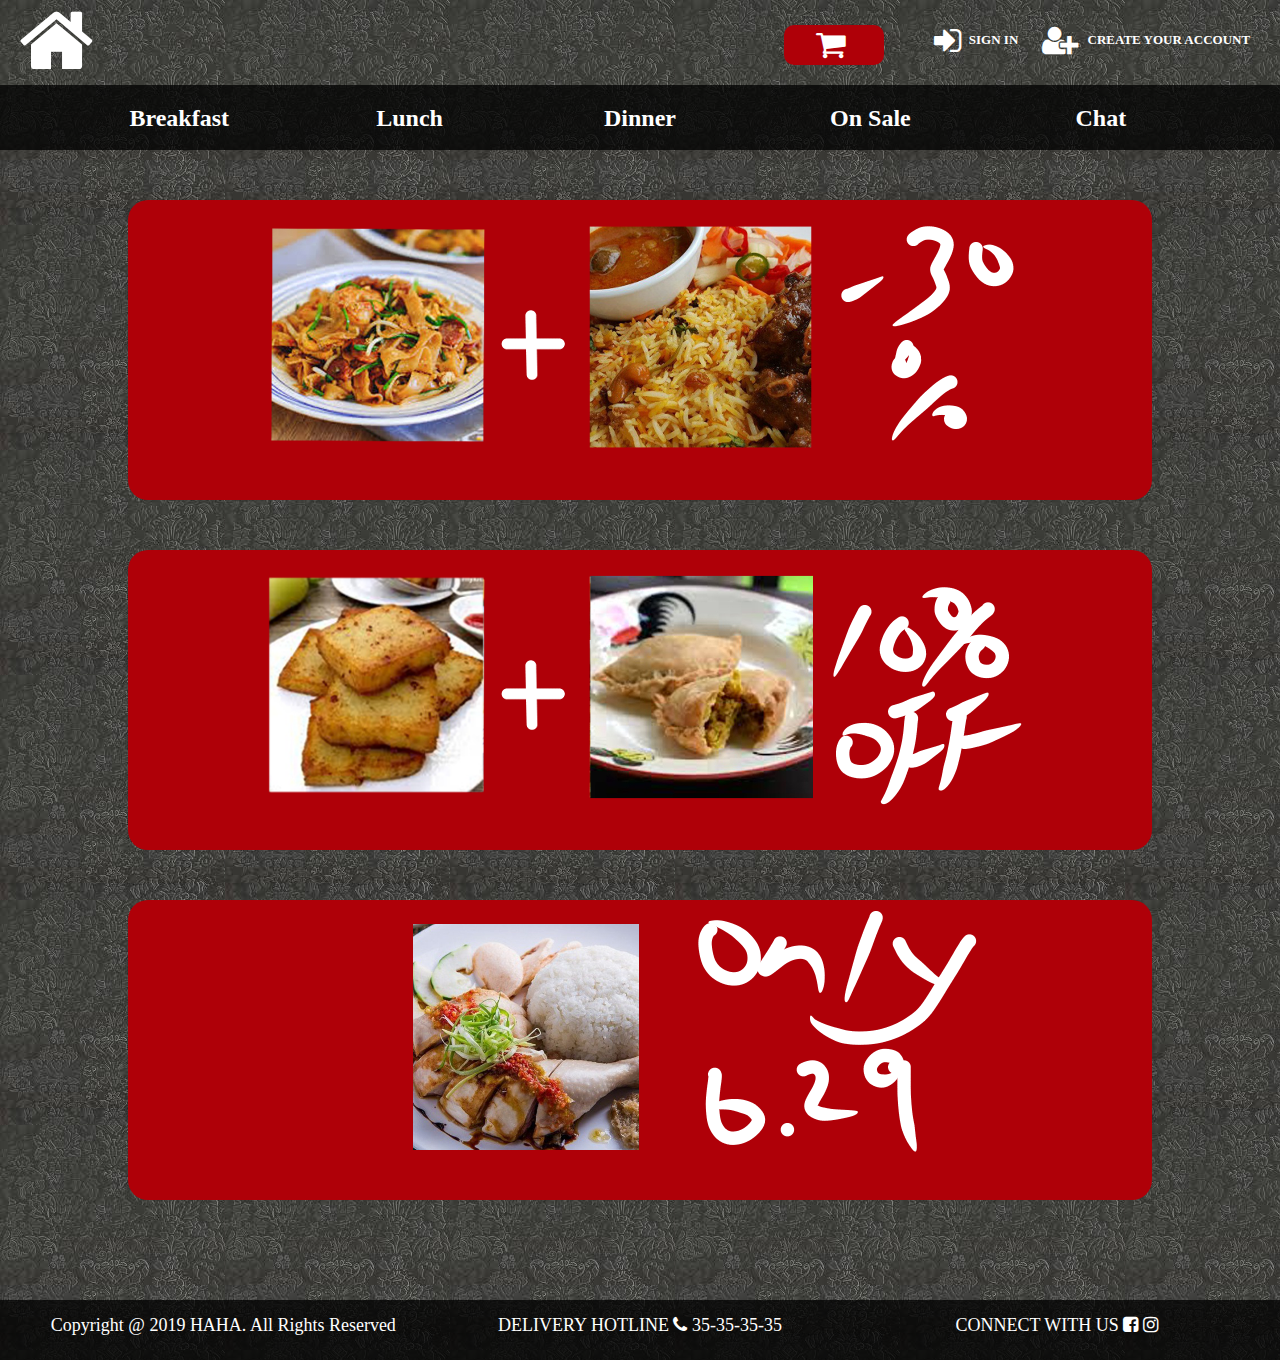
<file: onsale.html>
<!DOCTYPE html>
<html>
    <head>
        <title>HomeWork4</title>
        <meta charset="UTF-8" />
        <meta name="viewport" content="width=device-width, initial-scale=1.0">
        <link href="css/common.css" text="text/css" rel="stylesheet">
        <link href="css/onsale.css" text="text/css" rel="stylesheet">
        <link rel="stylesheet"
            href="https://cdnjs.cloudflare.com/ajax/libs/font-awesome/4.7.0/css/font-awesome.min.css">
        <script src="js/jquery.js"></script>
        <script src="js/common.js"></script>
    </head>
    <body>
        <div class="top">
            <div class="home">
                <a href="index.html">
                    <i href="" class="fa fa-home"></i>
                </a>
            </div>
            <div class="account">
                <div class="shopping-cart">
                    <a href="">
                        <button>
                            <i class="fa fa-shopping-cart" aria-hidden="true"></i>
                        </button>
                    </a>
                </div>
                <div class="sign_in">
                    <a href="sign in.html">
                        <p>
                            <i class="fa fa-sign-in" aria-hidden="true"></i>
                            SIGN IN
                        </p>
                    </a>
                </div>
                <div class="create_account">
                    <a href="create account.html">
                        <p>
                            <i class="fa fa-user-plus" aria-hidden="true"></i>
                            CREATE YOUR ACCOUNT
                        </p>
                    </a>
                </div>
            </div>
        </div>
        <div class="menu RWDL">
            <div class="showmenubar">
                <a href="#" class="showmenu"><i class="fa fa-bars"></i></a>
            </div>
            <ul class="menu_btns1 menu_btns">
                <li>
                    <a href="breakfast.html" target="_self">
                        Breakfast
                    </a>
                </li>
                <li>
                    <a href="lunch.html" target="_self">
                        Lunch
                    </a>
                </li>
                <li>
                    <a href="dinner.html" target="_self">
                        Dinner
                    </a>
                </li>
                <li>
                    <a href="onsale.html" target="_self">
                        On Sale
                    </a>
                </li>
                <li>
                    <a href="chat.html" target="_self">
                        Chat
                    </a>
                </li>
            </ul>
        </div>
        <div class="menu RWDS">
            <div class="showmenubar">
                <a href="#" class="showmenu"><i class="fa fa-bars"></i></a>
            </div>
            <ul class="menu_btns1 menu_btns">
                <li>
                    <a href="index.html" target="_self">
                        Home
                    </a>
                </li>
                <li>
                    <a href="sign in.html" target="_self">
                        Sign in
                    </a>
                </li>
                <li>
                    <a href="create account.html" target="_self">
                        Creat your account
                    </a>
                </li>
                <li>
                    <a href="" target="_self">
                        shopping cart
                    </a>
                </li>
                <li>
                    <a href="chat.html" target="_self">
                        Chat
                    </a>
                </li>
                <li class="separateLine">
                </li>

                <li>
                    <a href="onsale.html" target="_self">
                        On Sale
                    </a>
                </li>

                <li>
                    <a href="breakfast.html" target="_self">
                        Breakfast
                    </a>
                </li>
                <li>
                    <a href="lunch.html" target="_self">
                        Lunch
                    </a>
                </li>
                <li>
                    <a href="dinner.html" target="_self">
                        Dinner
                    </a>
                </li>
            </ul>
        </div>
        <div class="maincontent">
            <!-- main content -->
            <a href="onsale_1.html">
                <div class= button_photo>
                        <img src="./image/Onsale1.png" >
                </div>
            </a>
            <a href="onsale_2.html">
                <div class= button_photo>
                        <img src="./image/Onsale2.png" >
                </div>
            </a>
            <a href="onsale_3.html">
                <div class= button_photo>
                        <img src="./image/Onsale3.png" >
                </div>
            </a>
        </div>
        <footer>
            <div class="bottom">
                <p>Copyright @ 2019 HAHA. All Rights
                    Reserved</p>
                <p>DELIVERY HOTLINE <i class="fa fa-phone"></i> 35-35-35-35</p>
                <p>CONNECT WITH US <i href="#" class="fa
                        fa-facebook-square"></i> <i href="#" class="fa
                        fa-instagram"></i></p>

            </div>
        </footer>
    </body>
</html>
</file>
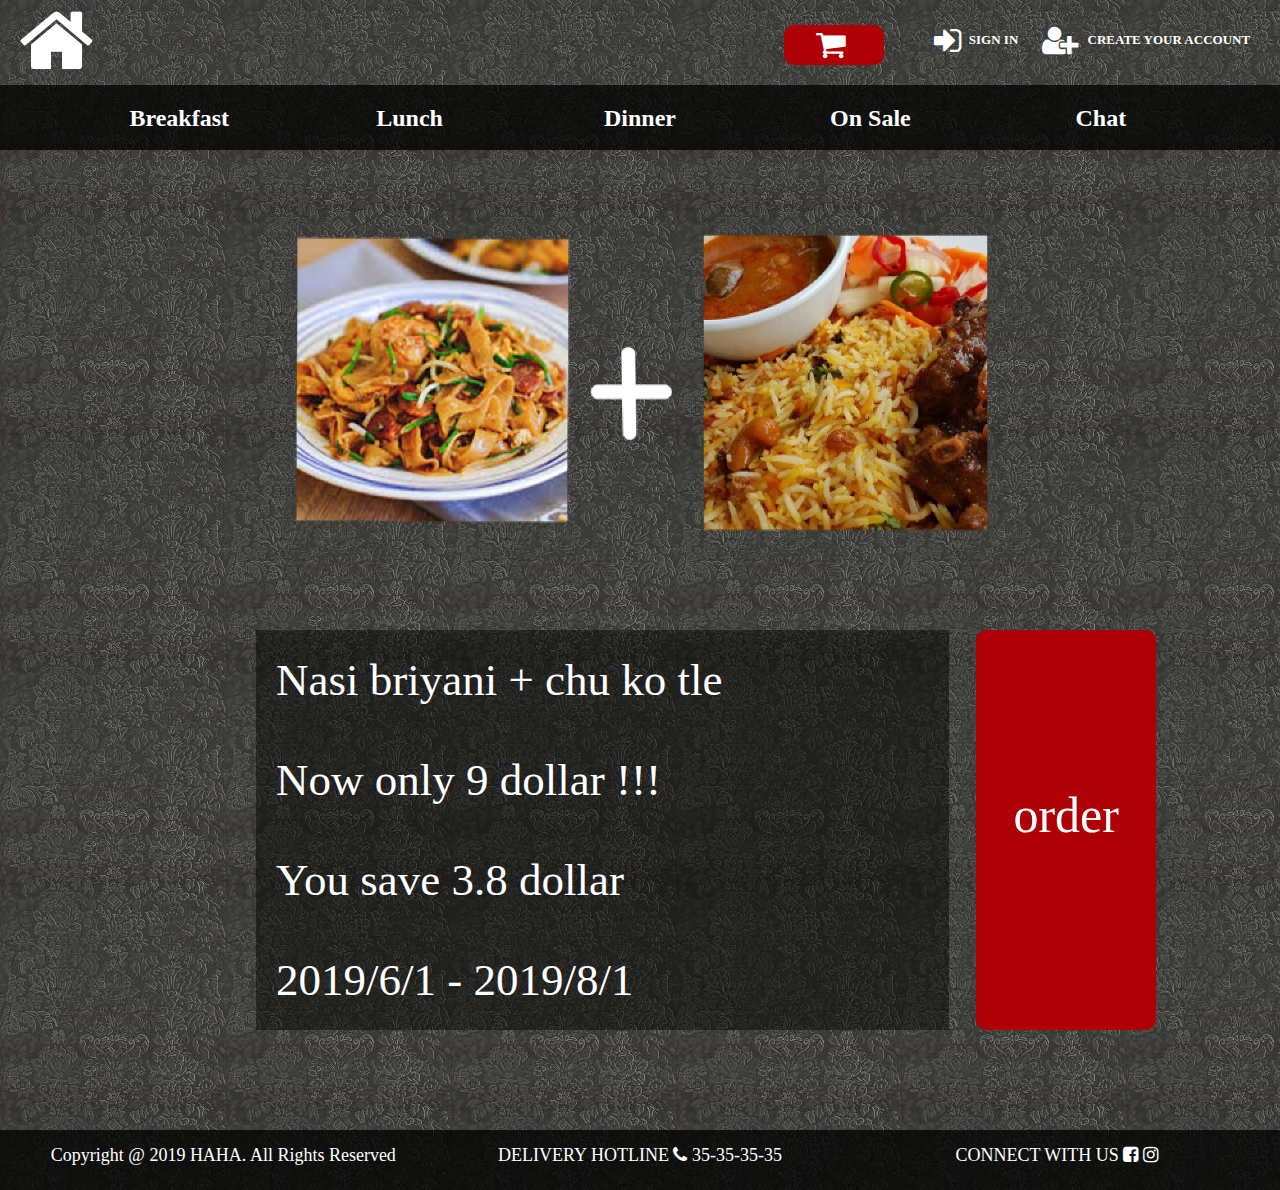
<file: onsale_1.html>
<!DOCTYPE html>
<html>
    <head>
        <title>HomeWork4</title>
        <meta charset="UTF-8" />
        <meta name="viewport" content="width=device-width, initial-scale=1.0">
        <link href="css/common.css" text="text/css" rel="stylesheet">
        <link href="css/salein.css" text="text/css" rel="stylesheet">
        <link rel="stylesheet"
            href="https://cdnjs.cloudflare.com/ajax/libs/font-awesome/4.7.0/css/font-awesome.min.css">
        <script src="js/jquery.js"></script>
        <script src="js/common.js"></script>
    </head>
    <body>
        <div class="top">
            <div class="home">
                <a href="index.html">
                    <i href="" class="fa fa-home"></i>
                </a>
            </div>
            <div class="account">
                <div class="shopping-cart">
                    <a href="">
                        <button>
                            <i class="fa fa-shopping-cart" aria-hidden="true"></i>
                        </button>
                    </a>
                </div>
                <div class="sign_in">
                    <a href="sign in.html">
                        <p>
                            <i class="fa fa-sign-in" aria-hidden="true"></i>
                            SIGN IN
                        </p>
                    </a>
                </div>
                <div class="create_account">
                    <a href="create account.html">
                        <p>
                            <i class="fa fa-user-plus" aria-hidden="true"></i>
                            CREATE YOUR ACCOUNT
                        </p>
                    </a>
                </div>
            </div>
        </div>
        <div class="menu RWDL">
            <div class="showmenubar">
                <a href="#" class="showmenu"><i class="fa fa-bars"></i></a>
            </div>
            <ul class="menu_btns1 menu_btns">
                    <li>
                        <a href="breakfast.html" target="_self">
                            Breakfast
                        </a>
                    </li>
                    <li>
                        <a href="lunch.html" target="_self">
                            Lunch
                        </a>
                    </li>
                    <li>
                        <a href="dinner.html" target="_self">
                            Dinner
                        </a>
                    </li>
                    <li>
                        <a href="onsale.html" target="_self">
                            On Sale
                        </a>
                    </li>
                    <li>
                        <a href="chat.html" target="_self">
                            Chat
                        </a>
                    </li>
                </ul>
        </div>
        <div class="menu RWDS">
            <div class="showmenubar">
                <a href="#" class="showmenu"><i class="fa fa-bars"></i></a>
            </div>
            <ul class="menu_btns1 menu_btns">
                <li>
                    <a href="index.html" target="_self">
                        Home
                    </a>
                </li>
                <li>
                    <a href="sign in.html" target="_self">
                        Sign in
                    </a>
                </li>
                <li>
                    <a href="create account.html" target="_self">
                        Creat your account
                    </a>
                </li>
                <li>
                    <a href="" target="_self">
                        shopping cart
                    </a>
                </li>
                <li>
                    <a href="chat.html" target="_self">
                        Chat
                    </a>
                </li>
                <li class="separateLine">
                </li>

                <li>
                    <a href="onsale.html" target="_self">
                        On Sale
                    </a>
                </li>

                <li>
                    <a href="breakfast.html" target="_self">
                        Breakfast
                    </a>
                </li>
                <li>
                    <a href="lunch.html" target="_self">
                        Lunch
                    </a>
                </li>
                <li>
                    <a href="dinner.html" target="_self">
                        Dinner
                    </a>
                </li>
            </ul>
        </div>
        <div class="maincontent">
            <!-- main content -->
                <div class = "main_photo">
                    <img src="image/Onsale1_1.png">
                </div>
                <div class = "main_buttom">
                    <div class = "main_buttom_text">
                        <p>
                            Nasi briyani + chu ko tle <br>
                            Now only 9 dollar !!!<br>
                            You save  3.8 dollar<br>
                            2019/6/1 - 2019/8/1
                        </p>
                    </div>
                    <div class = "main_buttom_buttom">
                        <a>
                            order
                        </a>
                    </div>
                </div>
        </div>
        <footer>
            <div class="bottom">
                <p>Copyright @ 2019 HAHA. All Rights
                    Reserved</p>
                <p>DELIVERY HOTLINE <i class="fa fa-phone"></i> 35-35-35-35</p>
                <p>CONNECT WITH US <i href="#" class="fa
                        fa-facebook-square"></i> <i href="#" class="fa
                        fa-instagram"></i></p>

            </div>
        </footer>
    </body>
</html>
</file>
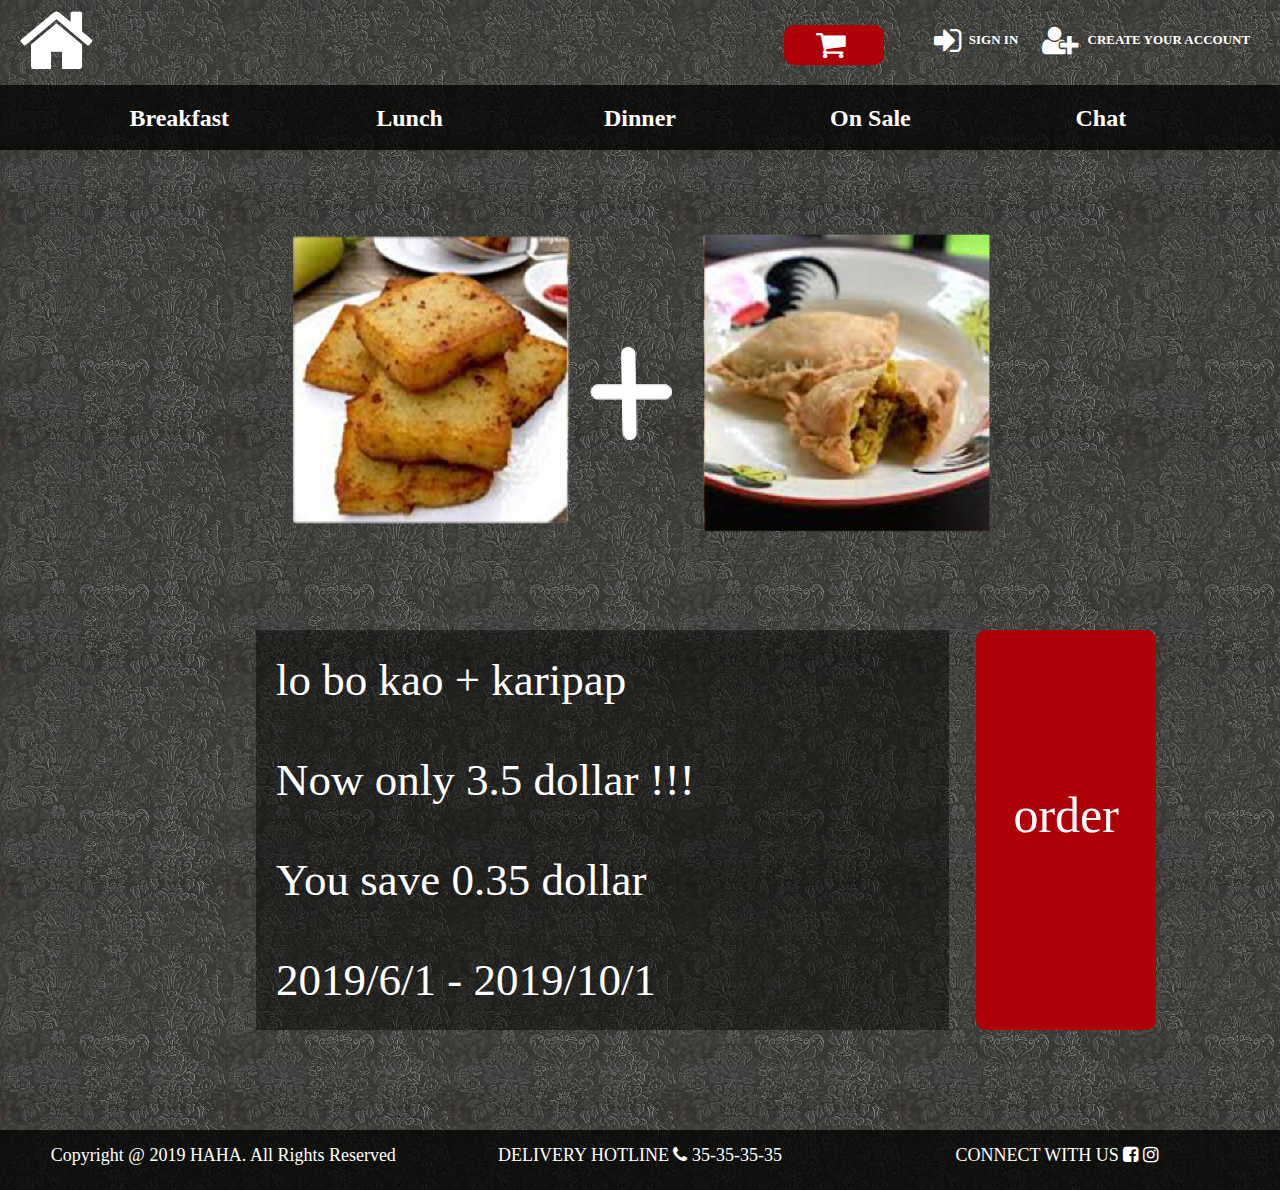
<file: onsale_2.html>
<!DOCTYPE html>
<html>
    <head>
        <title>HomeWork4</title>
        <meta charset="UTF-8" />
        <meta name="viewport" content="width=device-width, initial-scale=1.0">
        <link href="css/common.css" text="text/css" rel="stylesheet">
        <link href="css/salein.css" text="text/css" rel="stylesheet">
        <link rel="stylesheet"
            href="https://cdnjs.cloudflare.com/ajax/libs/font-awesome/4.7.0/css/font-awesome.min.css">
        <script src="js/jquery.js"></script>
        <script src="js/common.js"></script>
    </head>
    <body>
        <div class="top">
            <div class="home">
                <a href="index.html">
                    <i href="" class="fa fa-home"></i>
                </a>
            </div>
            <div class="account">
                <div class="shopping-cart">
                    <a href="">
                        <button>
                            <i class="fa fa-shopping-cart" aria-hidden="true"></i>
                        </button>
                    </a>
                </div>
                <div class="sign_in">
                    <a href="sign in.html">
                        <p>
                            <i class="fa fa-sign-in" aria-hidden="true"></i>
                            SIGN IN
                        </p>
                    </a>
                </div>
                <div class="create_account">
                    <a href="create account.html">
                        <p>
                            <i class="fa fa-user-plus" aria-hidden="true"></i>
                            CREATE YOUR ACCOUNT
                        </p>
                    </a>
                </div>
            </div>
        </div>
        <div class="menu RWDL">
            <div class="showmenubar">
                <a href="#" class="showmenu"><i class="fa fa-bars"></i></a>
            </div>
            <ul class="menu_btns1 menu_btns">
                    <li>
                        <a href="breakfast.html" target="_self">
                            Breakfast
                        </a>
                    </li>
                    <li>
                        <a href="lunch.html" target="_self">
                            Lunch
                        </a>
                    </li>
                    <li>
                        <a href="dinner.html" target="_self">
                            Dinner
                        </a>
                    </li>
                    <li>
                        <a href="onsale.html" target="_self">
                            On Sale
                        </a>
                    </li>
                    <li>
                        <a href="chat.html" target="_self">
                            Chat
                        </a>
                    </li>
                </ul>
        </div>
        <div class="menu RWDS">
            <div class="showmenubar">
                <a href="#" class="showmenu"><i class="fa fa-bars"></i></a>
            </div>
            <ul class="menu_btns1 menu_btns">
                <li>
                    <a href="index.html" target="_self">
                        Home
                    </a>
                </li>
                <li>
                    <a href="sign in.html" target="_self">
                        Sign in
                    </a>
                </li>
                <li>
                    <a href="create account.html" target="_self">
                        Creat your account
                    </a>
                </li>
                <li>
                    <a href="" target="_self">
                        shopping cart
                    </a>
                </li>
                <li>
                    <a href="chat.html" target="_self">
                        Chat
                    </a>
                </li>
                <li class="separateLine">
                </li>

                <li>
                    <a href="onsale.html" target="_self">
                        On Sale
                    </a>
                </li>

                <li>
                    <a href="breakfast.html" target="_self">
                        Breakfast
                    </a>
                </li>
                <li>
                    <a href="lunch.html" target="_self">
                        Lunch
                    </a>
                </li>
                <li>
                    <a href="dinner.html" target="_self">
                        Dinner
                    </a>
                </li>
            </ul>
        </div>
        <div class="maincontent">
            <!-- main content -->
                <div class = "main_photo">
                    <img src="image/Onsale1_2.png">
                </div>
                <div class = "main_buttom">
                    <div class = "main_buttom_text">
                        <p>
                            lo bo kao + karipap <br>
                            Now only 3.5 dollar !!!<br>
                            You save  0.35 dollar<br>
                            2019/6/1 - 2019/10/1
                        </p>
                    </div>
                    <div class = "main_buttom_buttom">
                        <a>
                            order
                        </a>
                    </div>
                </div>
        </div>
        <footer>
            <div class="bottom">
                <p>Copyright @ 2019 HAHA. All Rights
                    Reserved</p>
                <p>DELIVERY HOTLINE <i class="fa fa-phone"></i> 35-35-35-35</p>
                <p>CONNECT WITH US <i href="#" class="fa
                        fa-facebook-square"></i> <i href="#" class="fa
                        fa-instagram"></i></p>

            </div>
        </footer>
    </body>
</html>
</file>
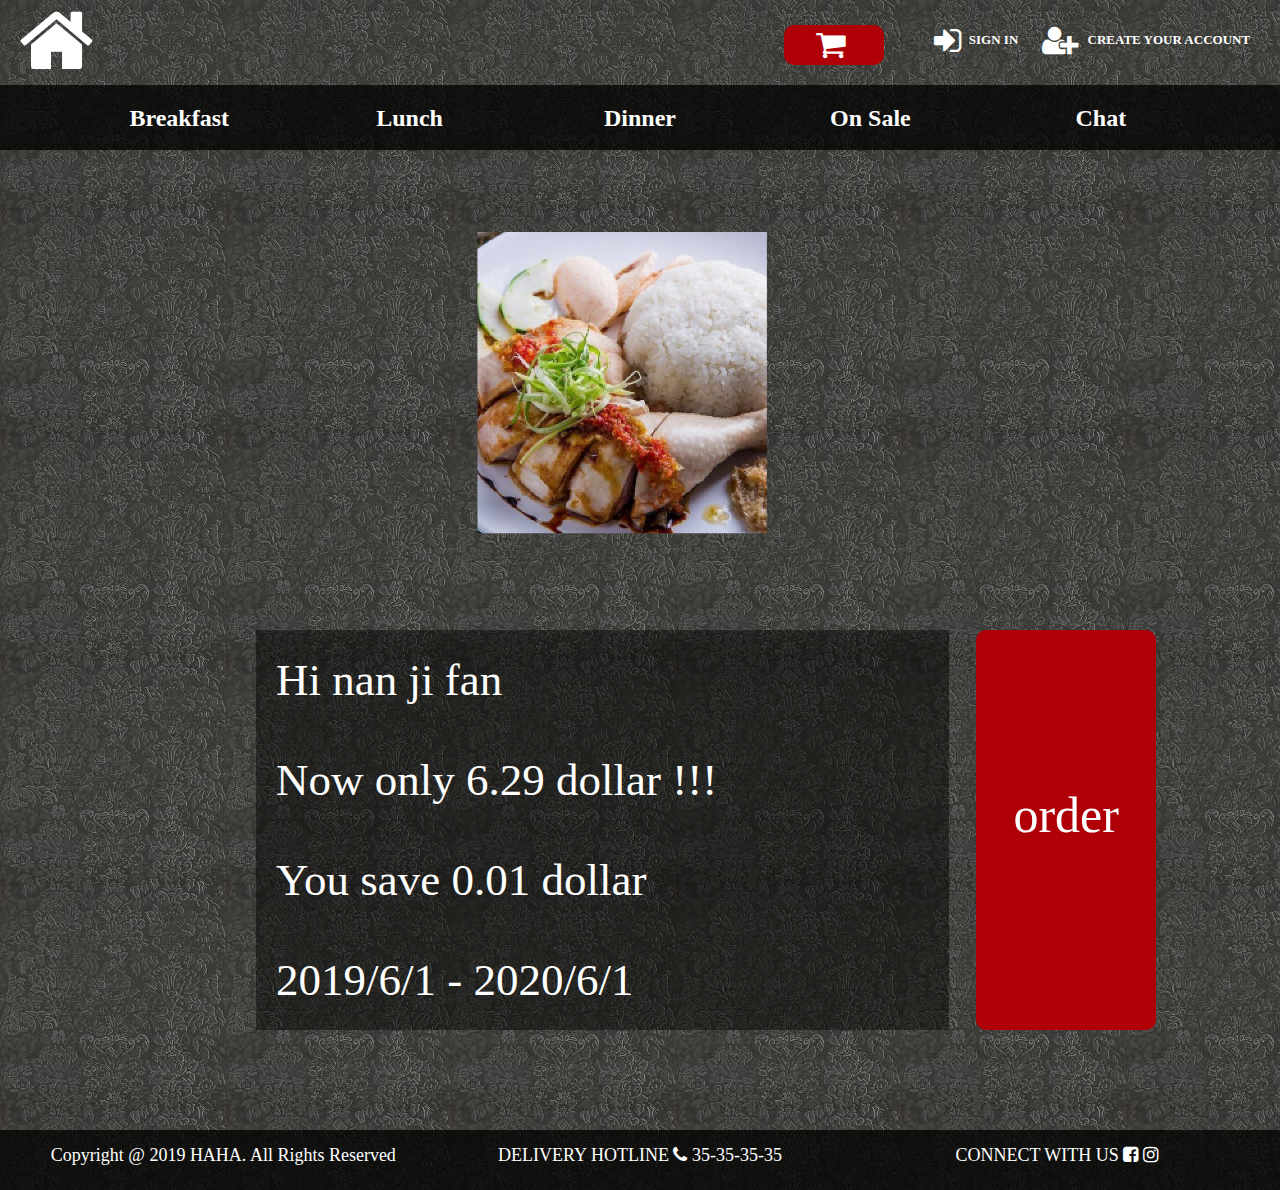
<file: onsale_3.html>
<!DOCTYPE html>
<html>
    <head>
        <title>HomeWork4</title>
        <meta charset="UTF-8" />
        <meta name="viewport" content="width=device-width, initial-scale=1.0">
        <link href="css/common.css" text="text/css" rel="stylesheet">
        <link href="css/salein.css" text="text/css" rel="stylesheet">
        <link rel="stylesheet"
            href="https://cdnjs.cloudflare.com/ajax/libs/font-awesome/4.7.0/css/font-awesome.min.css">
        <script src="js/jquery.js"></script>
        <script src="js/common.js"></script>
    </head>
    <body>
        <div class="top">
            <div class="home">
                <a href="index.html">
                    <i href="" class="fa fa-home"></i>
                </a>
            </div>
            <div class="account">
                <div class="shopping-cart">
                    <a href="">
                        <button>
                            <i class="fa fa-shopping-cart" aria-hidden="true"></i>
                        </button>
                    </a>
                </div>
                <div class="sign_in">
                    <a href="sign in.html">
                        <p>
                            <i class="fa fa-sign-in" aria-hidden="true"></i>
                            SIGN IN
                        </p>
                    </a>
                </div>
                <div class="create_account">
                    <a href="create account.html">
                        <p>
                            <i class="fa fa-user-plus" aria-hidden="true"></i>
                            CREATE YOUR ACCOUNT
                        </p>
                    </a>
                </div>
            </div>
        </div>
        <div class="menu RWDL">
            <div class="showmenubar">
                <a href="#" class="showmenu"><i class="fa fa-bars"></i></a>
            </div>
            <ul class="menu_btns1 menu_btns">
                    <li>
                        <a href="breakfast.html" target="_self">
                            Breakfast
                        </a>
                    </li>
                    <li>
                        <a href="lunch.html" target="_self">
                            Lunch
                        </a>
                    </li>
                    <li>
                        <a href="dinner.html" target="_self">
                            Dinner
                        </a>
                    </li>
                    <li>
                        <a href="onsale.html" target="_self">
                            On Sale
                        </a>
                    </li>
                    <li>
                        <a href="chat.html" target="_self">
                            Chat
                        </a>
                    </li>
                </ul>
        </div>
        <div class="menu RWDS">
            <div class="showmenubar">
                <a href="#" class="showmenu"><i class="fa fa-bars"></i></a>
            </div>
            <ul class="menu_btns1 menu_btns">
                <li>
                    <a href="index.html" target="_self">
                        Home
                    </a>
                </li>
                <li>
                    <a href="sign in.html" target="_self">
                        Sign in
                    </a>
                </li>
                <li>
                    <a href="create account.html" target="_self">
                        Creat your account
                    </a>
                </li>
                <li>
                    <a href="" target="_self">
                        shopping cart
                    </a>
                </li>
                <li>
                    <a href="chat.html" target="_self">
                        Chat
                    </a>
                </li>
                <li class="separateLine">
                </li>

                <li>
                    <a href="onsale.html" target="_self">
                        On Sale
                    </a>
                </li>

                <li>
                    <a href="breakfast.html" target="_self">
                        Breakfast
                    </a>
                </li>
                <li>
                    <a href="lunch.html" target="_self">
                        Lunch
                    </a>
                </li>
                <li>
                    <a href="dinner.html" target="_self">
                        Dinner
                    </a>
                </li>
            </ul>
        </div>
        <div class="maincontent">
            <!-- main content -->
                <div class = "main_photo">
                    <img src="image/Onsale1_3.png">
                </div>
                <div class = "main_buttom">
                    <div class = "main_buttom_text">
                        <p>
                            Hi nan ji fan <br>
                            Now only 6.29 dollar !!!<br>
                            You save  0.01 dollar<br>
                            2019/6/1 - 2020/6/1
                        </p>
                    </div>
                    <div class = "main_buttom_buttom">
                        <a>
                            order
                        </a>
                    </div>
                </div>
        </div>
        <footer>
            <div class="bottom">
                <p>Copyright @ 2019 HAHA. All Rights
                    Reserved</p>
                <p>DELIVERY HOTLINE <i class="fa fa-phone"></i> 35-35-35-35</p>
                <p>CONNECT WITH US <i href="#" class="fa
                        fa-facebook-square"></i> <i href="#" class="fa
                        fa-instagram"></i></p>

            </div>
        </footer>
    </body>
</html>
</file>
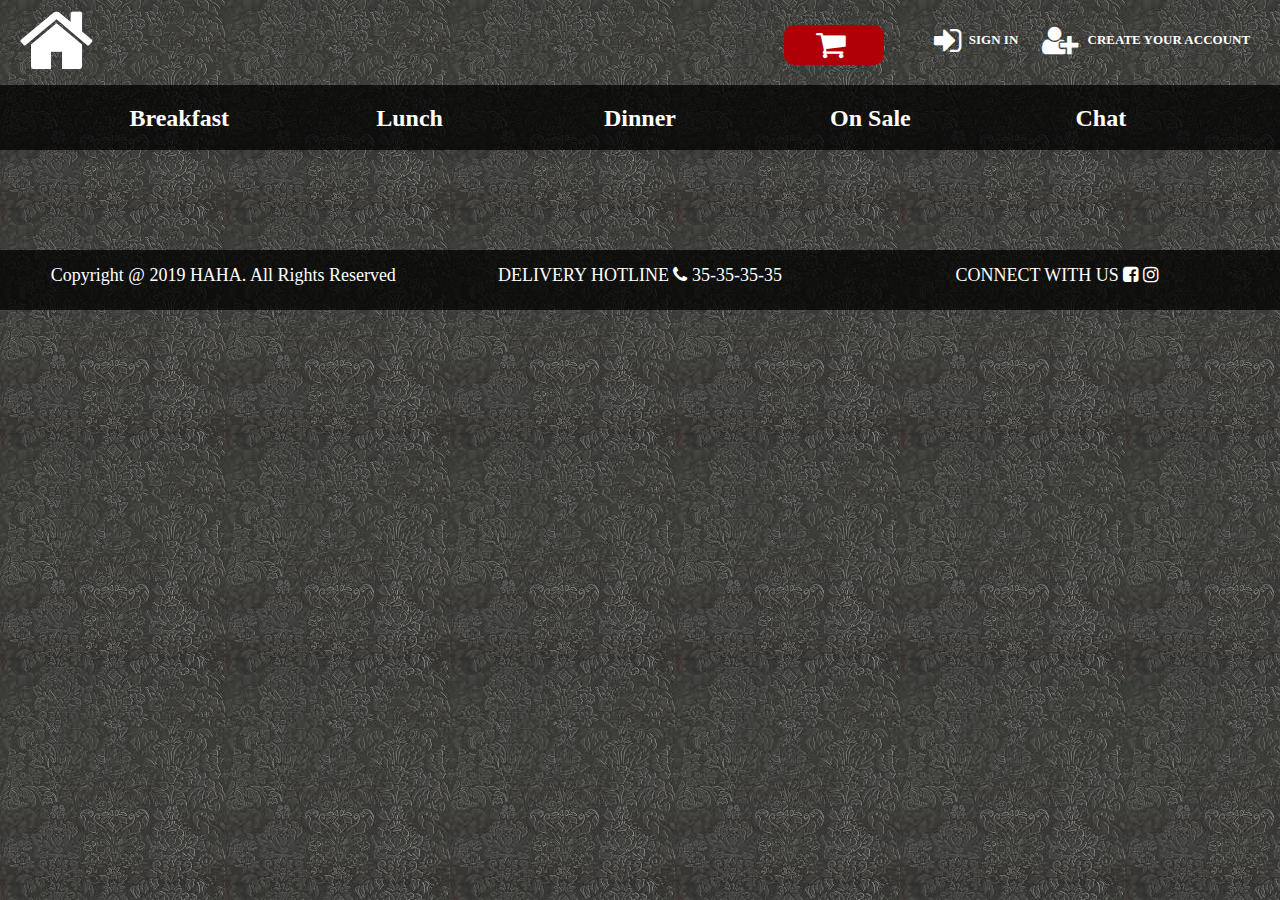
<file: recommend.html>
<!DOCTYPE html>
<html>
    <head>
        <title>HomeWork4</title>
        <meta charset="UTF-8" />
        <meta name="viewport" content="width=device-width, initial-scale=1.0">
        <link href="css/common.css" text="text/css" rel="stylesheet">
        <link rel="stylesheet"
            href="https://cdnjs.cloudflare.com/ajax/libs/font-awesome/4.7.0/css/font-awesome.min.css">
        <script src="js/jquery.js"></script>
        <script src="js/common.js"></script>
    </head>
    <body>
        <div class="top">
            <div class="home">
                <a href="index.html">
                    <i href="" class="fa fa-home"></i>
                </a>
            </div>
            <div class="account">
                <div class="shopping-cart">
                    <a href="">
                        <button>
                            <i class="fa fa-shopping-cart" aria-hidden="true"></i>
                        </button>
                    </a>
                </div>
                <div class="sign_in">
                    <a href="sign in.html">
                        <p>
                            <i class="fa fa-sign-in" aria-hidden="true"></i>
                            SIGN IN
                        </p>
                    </a>
                </div>
                <div class="create_account">
                    <a href="create account.html">
                        <p>
                            <i class="fa fa-user-plus" aria-hidden="true"></i>
                            CREATE YOUR ACCOUNT
                        </p>
                    </a>
                </div>
            </div>
        </div>
        <div class="menu RWDL">
            <div class="showmenubar">
                <a href="#" class="showmenu"><i class="fa fa-bars"></i></a>
            </div>
            <ul class="menu_btns1 menu_btns">
                    <li>
                        <a href="breakfast.html" target="_self">
                            Breakfast
                        </a>
                    </li>
                    <li>
                        <a href="lunch.html" target="_self">
                            Lunch
                        </a>
                    </li>
                    <li>
                        <a href="dinner.html" target="_self">
                            Dinner
                        </a>
                    </li>
                    <li>
                        <a href="onsale.html" target="_self">
                            On Sale
                        </a>
                    </li>
                    <li>
                        <a href="chat.html" target="_self">
                            Chat
                        </a>
                    </li>
                </ul>
        </div>
        <div class="menu RWDS">
            <div class="showmenubar">
                <a href="#" class="showmenu"><i class="fa fa-bars"></i></a>
            </div>
            <ul class="menu_btns1 menu_btns">
                <li>
                    <a href="index.html" target="_self">
                        Home
                    </a>
                </li>
                <li>
                    <a href="sign in.html" target="_self">
                        Sign in
                    </a>
                </li>
                <li>
                    <a href="create account.html" target="_self">
                        Creat your account
                    </a>
                </li>
                <li>
                    <a href="" target="_self">
                        shopping cart
                    </a>
                </li>
                <li>
                    <a href="chat.html" target="_self">
                        Chat
                    </a>
                </li>
                <li class="separateLine">
                </li>

                <li>
                    <a href="onsale.html" target="_self">
                        On Sale
                    </a>
                </li>

                <li>
                    <a href="breakfast.html" target="_self">
                        Breakfast
                    </a>
                </li>
                <li>
                    <a href="lunch.html" target="_self">
                        Lunch
                    </a>
                </li>
                <li>
                    <a href="dinner.html" target="_self">
                        Dinner
                    </a>
                </li>
            </ul>
        </div>
        <div class="maincontent">
            <!-- main content -->
        </div>
        <footer>
            <div class="bottom">
                <p>Copyright @ 2019 HAHA. All Rights
                    Reserved</p>
                <p>DELIVERY HOTLINE <i class="fa fa-phone"></i> 35-35-35-35</p>
                <p>CONNECT WITH US <i href="#" class="fa
                        fa-facebook-square"></i> <i href="#" class="fa
                        fa-instagram"></i></p>

            </div>
        </footer>
    </body>
</html>
</file>
<file: css/common.css>
/* L SIZE */

@media screen and (min-width: 1280px) {
    * {
        padding: 0px;
        margin: 0px;
    }
    body {
        background-image: url("../image/background.jpg");
    }
    /* top */
    .top {
        display: flex;
        justify-content: space-between;
        padding: 0% 1.5625%;
    }
    /* top home */
    .top .home i {
        font-size: 80px;
        vertical-align: middle;
    }
    /*top account*/
    .account {
        display: inline-flex;
        margin: 2% 0.8% 1.6% 0%;
    }
    i, p {
        color: white;
    }
    .account i {
        font-size: 32px;
        vertical-align: middle;
        margin-right: 5px;
    }
    .account a {
        text-decoration: none;
    }
    .account p {
        font-size: 13px;
        font-weight: bold;
    }
    .sign_in {
        margin-right: 24px;
    }
    .shopping-cart{
        margin-right: 50px;
    }
    .shopping-cart button{
        
        font-size: 25px;
        border-radius: 10px;
        border: none;
        width: 100px;
        height: 40px;
        background-color: rgb(175, 0, 8);
    }
    /*menu*/
    .menu {
        display: flex;
        justify-content: center;
        background-color: rgba(0, 0, 0, 0.75);
        width: 100%;
        height: 65px;
    }
    .menu_btns {
        display: flex;
        justify-content: space-evenly;
        width: 100%;
        height: 100%;
    }
    .menu_btns a {
        width: 100%;
        color: white;
        text-decoration: none;
    }
    .menu_btns1 {
        width: 90%;
    }
    .menu li {
        width: 250px;
        height: auto;
        list-style-type: none;
        font-size: 24px;
        font-weight: bold;
        text-align: center;
        padding: 20px 0px;
    }
    .menu li:hover {
        background-color: gray;
    }
    /* footer */
    footer {
        background-color: rgba(0, 0, 0, 0.75);
        width: 100%;
        height: 60px;
        margin-top: 100px;
    }
    .bottom {
        display: flex;
        justify-content: space-around;
        font-size: 18px;
        padding: 15px;
    }
    .bottom p {
        width: 500px;
        text-align: center;
    }
    /* rwd */
    .showmenu {
        display: none;
    }
    .RWDL{
        display:flex;
    }
    .RWDS{
        display: none;
    }
}

/* M SIZE */

@media screen and (min-width: 768px) and (max-width: 1279px) {
    * {
        padding: 0px;
        margin: 0px;
    }
    body {
        background-image: url("../image/background.jpg");
    }
    /* top */
    .top {
        display: flex;
        justify-content: space-between;
        padding: 0% 1.5625%;
    }
    /* top home */
    .top .home i {
        font-size: 80px;
        vertical-align: middle;
    }
    /*top account*/
    .account {
        display: inline-flex;
        margin: 2% 0.8% 1.6% 0%;
    }
    i, p {
        color: white;
    }
    .account i {
        font-size: 32px;
        vertical-align: middle;
        margin-right: 5px;
    }
    .account a {
        text-decoration: none;
    }
    .account p {
        font-size: 13px;
        font-weight: bold;
    }
    .sign_in {
        margin-right: 24px;
    }
    .shopping-cart{
        margin-right: 50px;
    }
    .shopping-cart button{
        
        font-size: 25px;
        border-radius: 10px;
        border: none;
        width: 100px;
        height: 40px;
        background-color: rgb(175, 0, 8);
    }
    /*menu*/
    .menu {
        display: flex;
        justify-content: center;
        background-color: rgba(0, 0, 0, 0.75);
        width: 100%;
        height: auto;
    }
    .menu_btns {
        display: flex;
        justify-content: space-evenly;
        width: 100%;
        height: 100%;
    }
    .menu_btns a {
        width: 100%;
        color: white;
        text-decoration: none;
    }
    .menu_btns1 {
        width: 90%;
    }
    .menu li {
        width: 120px;
        height: auto;
        list-style-type: none;
        font-size: 18px;
        font-weight: bold;
        text-align: center;
        padding: 20px 0px;
    }
    .menu li:hover {
        background-color: gray;
    }
    /* footer */
    footer {
        background-color: rgba(0, 0, 0, 0.75);
        width: 100%;
        height: 60px;
        margin-top: 100px;
    }
    .bottom {
        display: flex;
        justify-content: space-around;
        font-size: 12px;
        padding: 14px;
    }
    .bottom p {
        width: 400px;
        text-align: center;
    }
    /* rwd */
    .showmenu {
        display: none;
    }
    .RWDL{
        display:flex;
    }
    .RWDS{
        display: none;
    }
}

/* S SIZE */

@media screen and (min-width: 0) and (max-width: 767px) {
    * {
        padding: 0px;
        margin: 0px;
    }
    html {
        min-width: 320px;
    }
    body {
        background-image: url("../image/background.jpg");
    }
    /* top */
    .top{
        display: none;
    }
    /* menu */
    .menu_btns {
        /*隱藏選單開始*/
        max-height: 0;
        overflow: hidden;
        /*隱藏選單結束*/
        /*漸變效果*/
        transition: max-height 0.5s;
        margin-top: 1px;
        /*絕對定位疊在網頁上*/
        position: absolute;
        /*權重*/
        z-index: 100;
        /*header 80px+1px boder 線條*/
        top: 86px;
        /* left:0 right:0表示滿版 */
        left: 0;
        right: 0;
        background: rgba(0, 0, 0, 0.75);
    }
    .menu_btns li {
        float: none;
        border-bottom: 1px solid white;
        height: 50px;
        text-align: center;
    }
    .menu_btns li a {
        display: block;
        height: 100%;
        transition: all 1.0s;
        text-decoration: none;
        color: white;
        font-size: 30px;
        font-weight: bold;
    }
    .menu_btns li a:hover {
        background: gray;
    }
    .showmenubar {
        width: 100%;    
        height: 50px;
        background-color: rgba(0, 0, 0, 0.75);
        margin-top: 36px;
        border-bottom: 1px solid white;
    }
    .showmenu {
        display: block;
        float: right;
        margin: 10px;
        color: white;
    }
    .showmenu i {
        font-size: 30px;
    }
    .separateLine{
        background-color: black;
    }
    /*jQuery點擊後動態在 body 加上 class */
    .menu-show .menu_btns {
        max-height: 500px;
    }
    .menu_btns2 {
        display: none;
    }
    /* footer */
    footer {
        display: none;
    }
    /* rwd */
    .RWDL{
        display: none;
    }
    .RWDS{
        display: block;
    }
}
</file>
<file: css/main.css>
/* L SIZE */

@media screen and (min-width: 1280px) {
    /* main content */
    .maincontent {
        max-width: 1280px;
        margin: 0px auto;
    }
    .top_photo{
        margin-top: 25px;
        height: 600px;
        width: 100%;
        background: red;
        position: relative;
    }
    .top_photo span{
        display: none;
    }
    .top_photo div {
        position: absolute;
        top: 0;
        left: 0;
        opacity: 0;
        filter: alpha(opacity=0);
        -webkit-animation: round 25s linear infinite;
        animation: round 25s linear infinite;
    }
    @-webkit-keyframes round {
        4% {
            opacity: 1;
            filter: alpha(opacity=100);
            /* 0 - 1秒 淡入*/
        }
        20% {
            opacity: 1;
            filter: alpha(opacity=100);
            /* 1- 5秒靜止*/
        }
        24% {
            opacity: 0;
            filter: alpha(opacity=0);
            /* 5-6秒淡出*/
        }
    }
    @keyframes round {
        4% {
            opacity: 1;
            filter: alpha(opacity=100);
            /* 0 - 1秒 淡入*/
        }
        20% {
            opacity: 1;
            filter: alpha(opacity=100);
            /* 1- 5秒靜止*/
        }
        24% {
            opacity: 0;
            filter: alpha(opacity=0);
            /* 5-6秒淡出*/
        }
    }
    .top_photo div:nth-child(5) {
        -webkit-animation-delay: 0s;
                animation-delay: 0s;
    }
    
    .top_photo div:nth-child(4) {
        -webkit-animation-delay: 5s;
                animation-delay: 5s;
    }
    
    .top_photo div:nth-child(3) {
        -webkit-animation-delay: 10s;
                animation-delay: 10s;
    }
    .top_photo div:nth-child(2) {
        -webkit-animation-delay: 15s;
                animation-delay: 15s;
    }
    
    .top_photo div:nth-child(1) {
        -webkit-animation-delay: 20s;
                animation-delay: 20s;
    }

    .top_buttom {
        margin-top: 40px;
        width: 100%;
        height: 400px;
        
    }
    .top_buttom a{
        margin-left: 4.8%;
        width: 27%;
        height: 400px;
        float: left;
        text-decoration:none;
    }
    .top_buttom_in{
        width: 100%;
        height: 400px;
        float:none;
    }
    .top_buttom_text{
        width: 100%;
        height: 120px;
        padding-top: 20px;
        background: rgb(175, 0, 8);
        border-top-left-radius:10px;
        border-top-right-radius:10px;
        
    }
    .top_buttom_text p{
        margin-left: 10%;
        height: 90%;
        width: 80%;
        font-size: 40px;
        background: rgb(115,0,4);
        justify-content: center;
        color: white;
        text-align:center;
        line-height:110px;
        border-radius:10px;
       
    }
    .top_buttom_photo{
        width: 100%;
        height: 280px;
        background: rgb(175, 0, 8);
        border-bottom-left-radius:10px;
        border-bottom-right-radius:10px;
    }
    .top_buttom_photo img{
        margin-top: 25px;
        margin-left: 35px;
        width: 80%;
        height: 220px;
        border-radius:5px;
    }
}

/* M SIZE */

@media screen and (min-width: 768px) and (max-width: 1279px) {
    /* main content */
    .maincontent {
        max-width: 768px;
        margin: 0px auto;
    }
    .top_photo{
        margin-top: 25px;
        width: 768px;
        height: 320px;
        background: red;
        position: relative;
    }
    .top_photo img{
        width: 100%;
        height: auto;
    }
    .top_photo span{
        display: none;
    }
    .top_photo div {
        position: absolute;
        top: 0;
        left: 0;
        opacity: 0;
        filter: alpha(opacity=0);
        -webkit-animation: round 25s linear infinite;
        animation: round 25s linear infinite;
    }
    @-webkit-keyframes round {
        4% {
            opacity: 1;
            filter: alpha(opacity=100);
            /* 0 - 1秒 淡入*/
        }
        20% {
            opacity: 1;
            filter: alpha(opacity=100);
            /* 1- 5秒靜止*/
        }
        24% {
            opacity: 0;
            filter: alpha(opacity=0);
            /* 5-6秒淡出*/
        }
    }
    @keyframes round {
        4% {
            opacity: 1;
            filter: alpha(opacity=100);
            /* 0 - 1秒 淡入*/
        }
        20% {
            opacity: 1;
            filter: alpha(opacity=100);
            /* 1- 5秒靜止*/
        }
        24% {
            opacity: 0;
            filter: alpha(opacity=0);
            /* 5-6秒淡出*/
        }
    }
    .top_photo div:nth-child(5) {
        -webkit-animation-delay: 0s;
                animation-delay: 0s;
    }
    
    .top_photo div:nth-child(4) {
        -webkit-animation-delay: 5s;
                animation-delay: 5s;
    }
    
    .top_photo div:nth-child(3) {
        -webkit-animation-delay: 10s;
                animation-delay: 10s;
    }
    .top_photo div:nth-child(2) {
        -webkit-animation-delay: 15s;
                animation-delay: 15s;
    }
    
    .top_photo div:nth-child(1) {
        -webkit-animation-delay: 20s;
                animation-delay: 20s;
    }

    .top_buttom {
        margin-top: 80px;
        width: 100%;
        height: 400px;
        
    }
    .top_buttom a{
        margin-left: 4.8%;
        width: 27%;
        height: 400px;
        float: left;
        text-decoration:none;
    }
    .top_buttom_in{
        width: 100%;
        height: 400px;
        float:none;
    }
    .top_buttom_text{
        width: 100%;
        height: 80px;
        padding-top: 10px;
        background: rgb(175, 0, 8);
        border-top-left-radius:10px;
        border-top-right-radius:10px;
        
    }
    .top_buttom_text p{
        margin-left: 10%;
        height: 60px;
        width: 80%;
        font-size: 20px;
        background: rgb(115,0,4);
        justify-content: center;
        color: white;
        text-align:center;
        line-height:60px;
        border-radius:10px;
    }
    .top_buttom_photo{
        width: 100%;
        height: 230px;
        background: rgb(175, 0, 8);
        border-bottom-left-radius:10px;
        border-bottom-right-radius:10px;
    }
    .top_buttom_photo img{
        margin-top: 25px;
        margin-left: 21px;
        width: 80%;
        height: 180px;
        border-radius:5px;
    }
}

/* S SIZE */

@media screen and (min-width: 0) and (max-width: 767px) {
    /* main content */
    .maincontent {
        min-width: 320px;
        margin: 0px auto;
    }
    .top_photo {
        width: 320px;
        margin: 25px auto;
        height: auto;
        background: red;
        position: relative;
        display: none;
    }
    .top_photo img{
        
        width: 100%;
        height: auto;
    }
    .top_photo span{
        display: none;
    }
    .top_photo div {
        position: absolute;
        top: 0;
        left: 0;
        opacity: 0;
        filter: alpha(opacity=0);
        -webkit-animation: round 25s linear infinite;
        animation: round 25s linear infinite;
        
    }
    @-webkit-keyframes round {
        4% {
            opacity: 1;
            filter: alpha(opacity=100);
            /* 0 - 1秒 淡入*/
        }
        20% {
            opacity: 1;
            filter: alpha(opacity=100);
            /* 1- 5秒靜止*/
        }
        24% {
            opacity: 0;
            filter: alpha(opacity=0);
            /* 5-6秒淡出*/
        }
    }
    @keyframes round {
        4% {
            opacity: 1;
            filter: alpha(opacity=100);
            /* 0 - 1秒 淡入*/
        }
        20% {
            opacity: 1;
            filter: alpha(opacity=100);
            /* 1- 5秒靜止*/
        }
        24% {
            opacity: 0;
            filter: alpha(opacity=0);
            /* 5-6秒淡出*/
        }
    }
    .top_photo div:nth-child(5) {
        -webkit-animation-delay: 0s;
                animation-delay: 0s;
    }
    
    .top_photo div:nth-child(4) {
        -webkit-animation-delay: 5s;
                animation-delay: 5s;
    }
    
    .top_photo div:nth-child(3) {
        -webkit-animation-delay: 10s;
                animation-delay: 10s;
    }
    .top_photo div:nth-child(2) {
        -webkit-animation-delay: 15s;
                animation-delay: 15s;
    }
    
    .top_photo div:nth-child(1) {
        -webkit-animation-delay: 20s;
                animation-delay: 20s;
    }

    .top_buttom {
        width: 100%;
        height: auto; 
        position: relative;
        top:50px;
    }
    .top_buttom a{
        text-decoration:none;
    }
    .top_buttom_in{
        width: 80%;
        height: 100px;
        max-width: 320px;
        margin:0px auto;
        margin-bottom: 150px;
    }
    .top_buttom_text{
        width: 100%;
        height: 40%;
        padding-top: 5px;
        background: rgb(175, 0, 8);
        border-top-left-radius:10px;
        border-top-right-radius:10px;
        
    }
    .top_buttom_text p{
        margin-left: 10%;
        width: 80%;
        font-size: 25px;
        background: rgb(115,0,4);
        justify-content: center;
        color: white;
        text-align:center;
        border-radius:10px;
       
    }
    .top_buttom_photo{
        width: 100%;
        height: 180px;
        margin-right: 100px;
        background: rgb(175, 0, 8);
        border-bottom-left-radius:10px;
        border-bottom-right-radius:10px;
    }
    .top_buttom_photo img{
        margin:10px 15%;
        width: 70%;
        height: auto;
        border-radius:5px;
    }
}
</file>
<file: css/food.css>
/* L SIZE */

@media screen and (min-width: 1280px) {
    /* main content */
    .maincontent {
        display: flex;
    }
    .maincontent_menu {
        min-height: 700px;
        display: block;
        width: 100%;
    }
    .main_content_h {
        display: flex;
        padding-left: 14%;
    }
    .main_content {
        display: flex;
        width: 40%;
        height: 240px;
        margin: 25px 0px 0px 1.5%;
        border-radius: 20px;
        background: rgba(0, 0, 0, 0.45);
    }
    .main_content_picture {
        margin: 25px 0px 0px 7%;
        width: 45%;
        height: 80%;
    }
    .main_content_text_h {
        width: 40%;
        display: block;
        font-size: 20px;
    }
    .main_content_text {
        margin: 25px 0px 0px 20%;
        width: 100%;
        height: 130px;
    }
    .main_content_text p{
        line-height: 30px;
    }
    .main_content_text_h a {
        margin-top: 20px;
        margin-left: 35%;
        width: 65%;
        height: 40px;
        background-color: rgb(175, 0, 8);
        font-size: 22px;
        border: none;
        color: white;
        padding: 0px 0px 0px 0px;
        text-align: center;
        text-decoration: none;
        display: inline-block;
        line-height: 40px;
        border-radius:5px;
        
    }
    .main_content_picture{
        overflow:hidden;
        border: 3px solid rgba(255,255,255,.05);
    }
    .main_content_picture img{
        padding-right: 20px;
        max-width: 300px;
        display: block;
        
    }
}

/* M SIZE */

@media screen and (min-width: 768px) and (max-width: 1279px) {
     /* main content */
     .maincontent {
        min-width: 768px;
        display: flex;
    }
    .maincontent_menu {
        min-height: 700px;
        display: block;
        width: 100%;
    }
    .main_content_h {
        padding-left: 14%;
    }
    .main_content {
        display: flex;
        width: 80%;
        height: 240px;
        margin: 25px 0px 0px 1.5%;
        border-radius: 20px;
        background: rgba(0, 0, 0, 0.45);
    }
    .main_content_picture {
        margin: 25px 0px 0px 7%;
        width: 200px;
        height: 80%;
    }
    .main_content_text_h {
        width: 36%;
        display: block;
        font-size: 20px;
    }
    .main_content_text {
        margin: 25px 0px 0px 25%;
        width: 100%;
        height: 130px;
    }
    .main_content_text_h a {
        margin-top: 20px;
        margin-left: 50%;
        width: 65%;
        height: 40px;
        background-color: rgb(175, 0, 8);
        font-size: 22px;
        border: none;
        color: white;
        padding: 0px 0px 0px 0px;
        text-align: center;
        text-decoration: none;
        display: inline-block;
        line-height: 40px;
        border-radius:5px;
        
    }
    .main_content_picture{
        overflow:hidden;
        border: 3px solid rgba(255,255,255,.05);
    }
    .main_content_picture img{
        padding-right: 20px;
        max-width: 280px;
        display: block;
        
    }
}

/* S SIZE */

@media screen and (min-width: 0) and (max-width: 767px) {
    /* main content */
    .maincontent {
        min-width: 320px;
        display: flex;
    }
    .maincontent_menu {
        min-height: 700px;
        display: block;
        width: 100%;
    }
    .main_content_h {
    }
    .main_content {
        display: flex;
        width: 96%;
        height: 150px;
        margin: 25px 0px 0px 1.5%;
        border-radius: 20px;
        background: rgba(0, 0, 0, 0.45);
    }
    .main_content_picture {
        margin: 15px 0px 0px 5%;
        width: 120px;
        height: 80%;
    }
    .main_content_text_h {
        width: 36%;
        display: block;
        font-size: 15px;
    }
    .main_content_text {
        margin: 15px 0px 0px 5%;
        width: 110%;
        height: 70px;
        color:white;
    }
    .main_content_text_h a {
        margin-top: 20px;
        margin-left: 50%;
        width: 65%;
        height: 30px;
        background-color: rgb(175, 0, 8);
        font-size: 18px;
        border: none;
        color: white;
        padding: 0px 0px 0px 0px;
        text-align: center;
        text-decoration: none;
        display: inline-block;
        line-height: 30px;
        border-radius:5px;
        
    }
    .main_content_picture{
        overflow:hidden;
        border: 3px solid rgba(255,255,255,.05);
    }
    .main_content_picture img{
        padding-right: 20px;
        max-width: 170px;
        display: block;
        
    }
}
</file>
<file: css/onsale.css>
/* L SIZE */

@media screen and (min-width: 1280px) {
    /* main content */
    .maincontent {
        width: 100%;
        height: 1000px;
        margin-top: 50px;
    }
    .maincontent a{
        display: block;
        width: 80%;
        background-color: rgb(175, 0, 8);
        margin-left: 10%;
        height: 300px;
        text-decoration:none;
        margin-top: 50px;
        border-radius:20px;
    }
    .button_photo {
        overflow:hidden;
    }
    .maincontent img{
        display:block; 
        margin:auto;
        height: auto;
        max-width: 80%;
    }
    .maincontent p{
        font-size: 30px;
        
        margin-left: 10%;
        width: 80%;
    }
}

/* M SIZE */

@media screen and (min-width: 768px) and (max-width: 1279px) {
     /* main content */
     .maincontent {
        width: 100%;
        height: 1000px;
        margin-top: 50px;
        text-align : center;
    }
    .maincontent a{
        display: block;
        width: 80%;
        background-color: rgb(175, 0, 8);
        margin-left: 10%;
        height: 200px;
        text-decoration:none;
        margin-top: 50px;
        border-radius:20px;
    }
    .button_photo {
        overflow:hidden;
    }
    .maincontent img{
        display:block; 
        margin:auto;
        width: auto;
        height: 300px;
        max-width: 100%;
    }
    .maincontent p{
        font-size: 30px;
        margin-left: 10%;
        width: 80%;
    }
}

/* S SIZE */

@media screen and (min-width: 0) and (max-width: 767px) {
    /* main content */
    .maincontent {
        width: 100%;
        height: 1000px;
        margin-top: 50px;
        text-align : center;
    }
    .maincontent a{
        display: block;
        width: 80%;
        background-color: rgb(175, 0, 8);
        margin-left: 10%;
        height: 100px;
        text-decoration:none;
        margin-top: 50px;
        border-radius:20px;
    }
    .button_photo {
        overflow:hidden;
    }
    .maincontent img{
        display:block; 
        margin:auto;
        height: 150px;
        max-width: 100%;
    }
    .maincontent p{
        font-size: 30px;
        margin-left: 10%;
        width: 80%;
    }
}
</file>
<file: css/salein.css>
/* L SIZE */

@media screen and (min-width: 1279px) {
    /* main content */
    .maincontent {
        width: 100%;
        min-height: 800px;
        margin-top: 50px;
    }
    
    .main_buttom{
        display: flex;
        height: 400px;
        width: 900px;
        margin-top: 30px;
        margin-left: 20%;
    }
    .main_buttom_text{
        
        width: 75%;
        background: rgba(0, 0, 0, 0.45);
        padding-left: 20px;
        height: 100%;
    }
    .main_buttom_buttom{
        margin-left: 3%;
        width: 20%;
        height: 100%;
    }

    .main_buttom_buttom a{
        width: 100%;
        height: 100%;
        background-color: rgb(175, 0, 8);
        font-size: 50px;
        border: none;
        color: white;
        padding: 0px 0px 0px 0px;
        text-align: center;
        text-decoration: none;
        display: inline-block;
        line-height: 370px;
        border-radius:10px;
    }
    .main_buttom p{
        font-size: 45px;
        line-height: 100px;
    }
    .main_photo{
        width: 60%;
        margin-left: 20%;
        height: auto;
    }
    .main_photo img{
        display:block; 
        margin:auto;
        
        max-width: 100%;
        height: 400px;
    }
}

/* M SIZE */

@media screen and (min-width: 768px) and (max-width: 1279px) {
    /* main content */
    .maincontent {
        width: 100%;
        min-height: 800px;
        margin-top: 50px;
    }
    
    .main_buttom{
        display: flex;
        height: 400px;
        width: 600px;
        margin-top: 30px;
        margin-left: 24%;
    }
    .main_buttom_text{
        
        width: 75%;
        background: rgba(0, 0, 0, 0.45);
        padding-left: 20px;
        height: 100%;
    }
    .main_buttom_buttom{
        margin-left: 3%;
        width: 20%;
        height: 100%;
    }

    .main_buttom_buttom a{
        width: 100%;
        height: 100%;
        background-color: rgb(175, 0, 8);
        font-size: 40px;
        border: none;
        color: white;
        padding: 0px 0px 0px 0px;
        text-align: center;
        text-decoration: none;
        display: inline-block;
        line-height: 350px;
        border-radius:10px;
    }
    .main_buttom p{
        font-size: 30px;
        line-height: 80px;
    }
    .main_photo{
        width: 60%;
        margin-left: 20%;
        height: auto;
    }
    .main_photo img{
        display:block; 
        margin:auto;
        min-width: 600px;
        max-width: 100%;
        height: 300px;
    }
}

/* S SIZE */

@media screen and (min-width: 0) and (max-width: 767px) {
    /* main content */
    .maincontent {
        width: 100%;
        min-height: 800px;
        margin-top: 50px;
    }
    
    .main_buttom{
        display: flex;
        height: 400px;
        width: 90%;
        margin-top: 30px;
        margin-left: 5%;
    }
    .main_buttom_text{
        width: 50%;
        background: rgba(0, 0, 0, 0.45);
        padding-left: 10px;
        margin-left: 10%;
        height: 28%;
    }
    .main_buttom_buttom{
        margin-left: 3%;
        width: 20%;
        height: 100%;
    }

    .main_buttom_buttom a{
        width: 100%;
        height: 28%;
        background-color: rgb(175, 0, 8);
        font-size: 15px;
        border: none;
        color: white;
        padding: 0px 0px 0px 0px;
        text-align: center;
        text-decoration: none;
        display: inline-block;
        line-height: 100px;
        border-radius:10px;
    }
    .main_buttom p{
        color: white;
        font-size: 12px;
        line-height: 25px;
    }
    .main_photo{
        width: 60%;
        margin-left: 20%;
        height: auto;
    }
    .main_photo img{
        display:block; 
        margin:auto;
        
        max-width: 100%;
        height: auto;
    }
}
</file>
